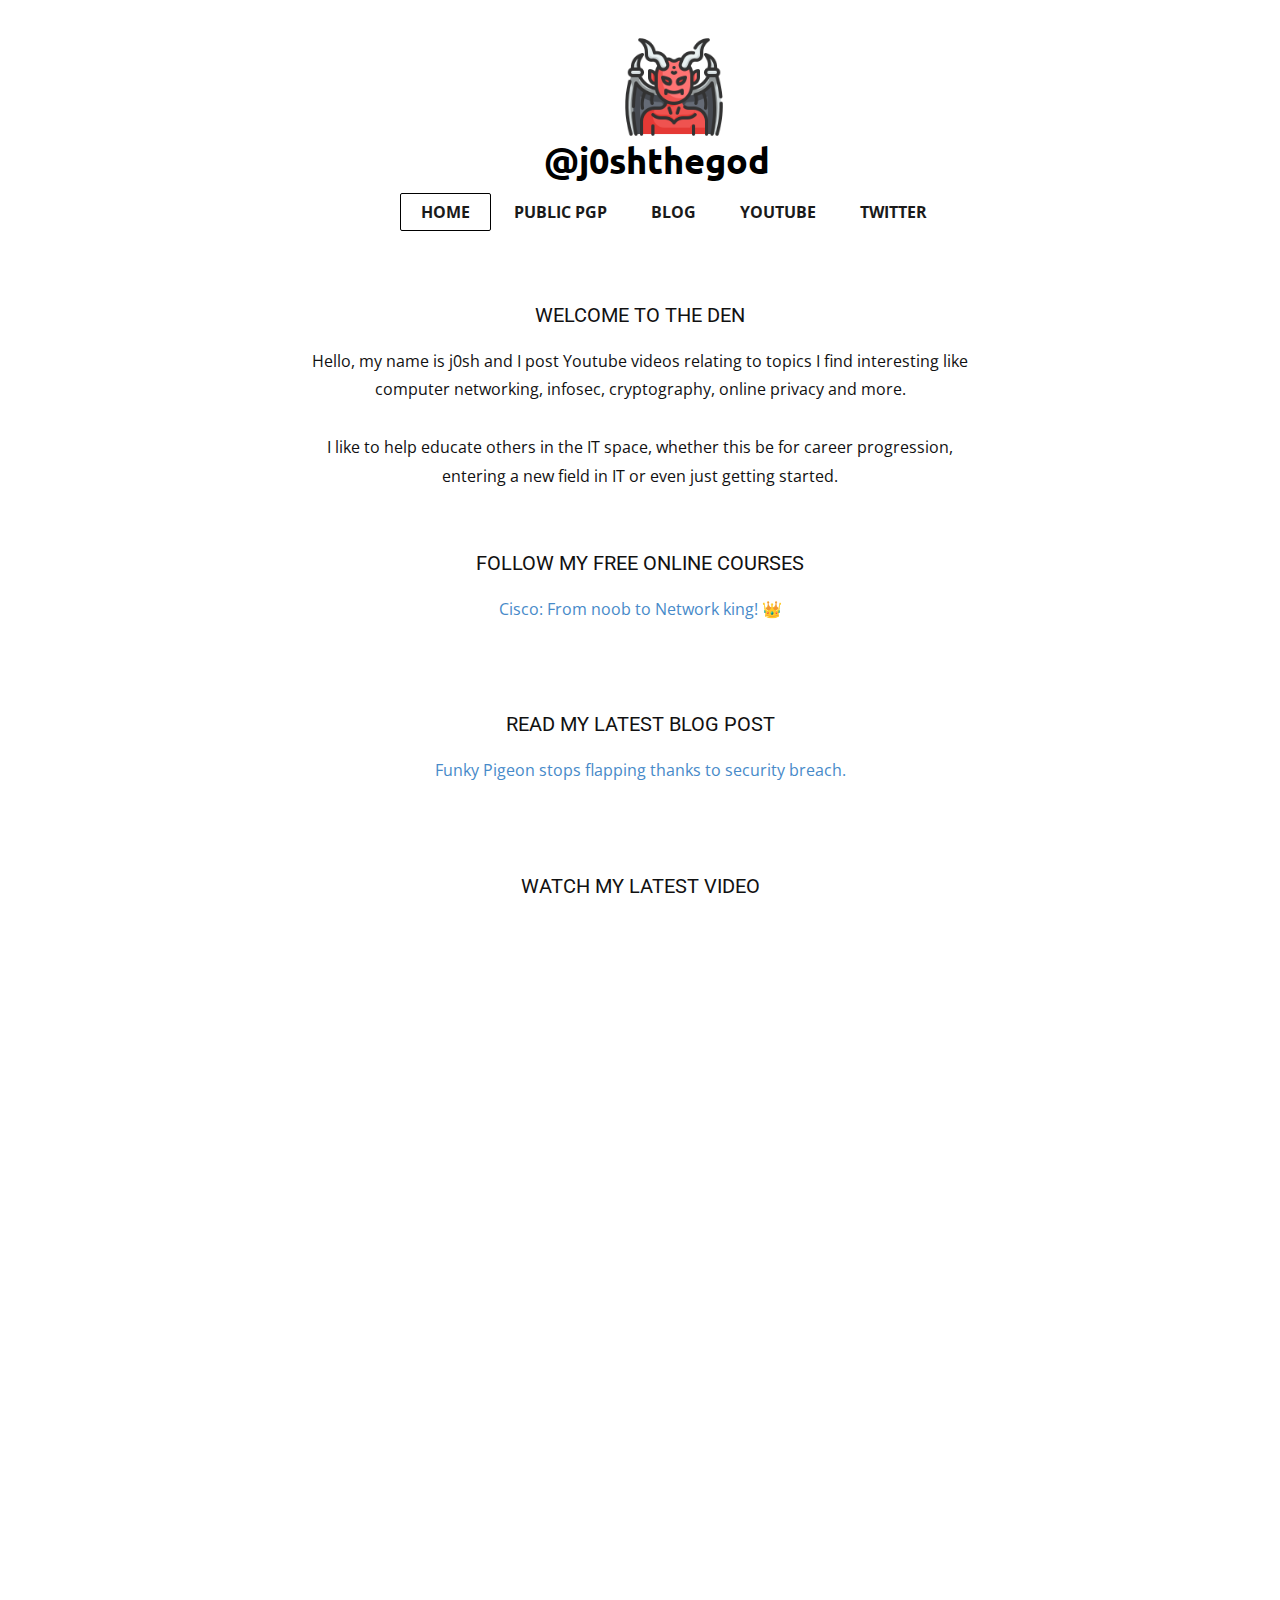
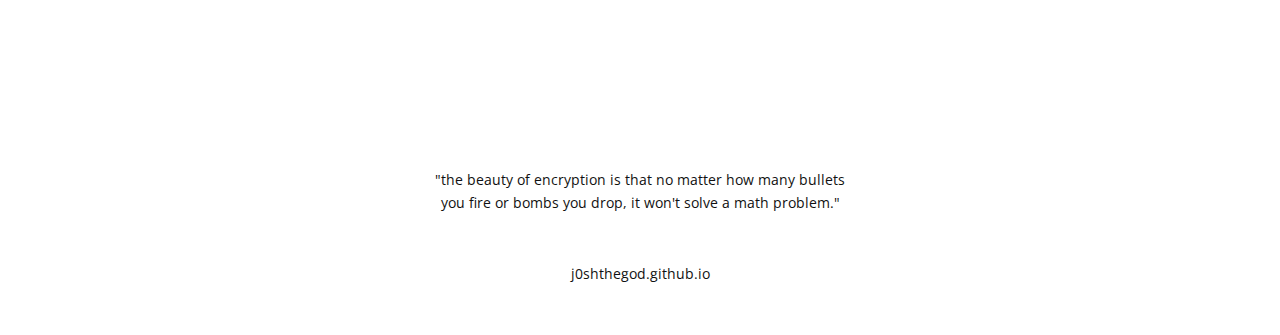
<file: index.html>
<!DOCTYPE html>
<html style="font-size: 16px;">
  <head>
    <link rel="icon"  href="/images/4133382.png"/>
    <meta name="viewport" content="width=device-width, initial-scale=1.0">
    <meta charset="utf-8">
    <meta name="keywords" content="j0shthegod">
    <meta name="description" content="">
    <meta name="page_type" content="np-template-header-footer-from-plugin">
    <title>@j0shthegod</title>
    <link rel="stylesheet" href="nicepage.css" media="screen">
<link rel="stylesheet" href="Home.css" media="screen">
    <script class="u-script" type="text/javascript" src="jquery.js" defer=""></script>
    <script class="u-script" type="text/javascript" src="nicepage.js" defer=""></script>
    <meta name="generator" content="Nicepage 4.8.2, nicepage.com">
    <link id="u-theme-google-font" rel="stylesheet" href="https://fonts.googleapis.com/css?family=Roboto:100,100i,300,300i,400,400i,500,500i,700,700i,900,900i|Open+Sans:300,300i,400,400i,500,500i,600,600i,700,700i,800,800i">
    <link id="u-page-google-font" rel="stylesheet" href="https://fonts.googleapis.com/css?family=Ubuntu:300,300i,400,400i,500,500i,700,700i">
    
    
    
    <script type="application/ld+json">{
		"@context": "http://schema.org",
		"@type": "Organization",
		"name": ""
}</script>
    <meta name="theme-color" content="#478ac9">
    <meta property="og:title" content="Home">
    <meta property="og:type" content="website">
  </head>
  <body data-home-page="Home.html" data-home-page-title="Home" class="u-body u-xl-mode"><header class="u-clearfix u-header u-header" id="sec-13c3"><div class="u-clearfix u-sheet u-sheet-1"><span class="u-file-icon u-icon u-icon-1"><img src="images/4133382.png" alt=""></span>
        <h2 class="u-align-center u-custom-font u-font-ubuntu u-text u-text-black u-text-default u-text-1">@j0shthegod</h2>
        <nav class="u-menu u-menu-dropdown u-offcanvas u-menu-1">
          <div class="menu-collapse" style="font-size: 1rem; letter-spacing: 0px; text-transform: uppercase; font-weight: 700;">
            <a class="u-button-style u-custom-active-border-color u-custom-active-color u-custom-border u-custom-border-color u-custom-border-radius u-custom-borders u-custom-hover-border-color u-custom-hover-color u-custom-left-right-menu-spacing u-custom-padding-bottom u-custom-text-active-color u-custom-text-color u-custom-text-hover-color u-custom-top-bottom-menu-spacing u-nav-link u-text-active-palette-1-base u-text-hover-palette-2-base" href="#">
              <svg class="u-svg-link" viewBox="0 0 24 24"><use xmlns:xlink="http://www.w3.org/1999/xlink" xlink:href="#menu-hamburger"></use></svg>
              <svg class="u-svg-content" version="1.1" id="menu-hamburger" viewBox="0 0 16 16" x="0px" y="0px" xmlns:xlink="http://www.w3.org/1999/xlink" xmlns="http://www.w3.org/2000/svg"><g><rect y="1" width="16" height="2"></rect><rect y="7" width="16" height="2"></rect><rect y="13" width="16" height="2"></rect>
</g></svg>
            </a>
          </div>
          <div class="u-custom-menu u-nav-container">
            <ul class="u-nav u-spacing-2 u-unstyled u-nav-1"><li class="u-nav-item"><a class="u-border-1 u-border-active-black u-border-hover-custom-color-3 u-button-style u-nav-link u-radius-2 u-text-active-grey-90 u-text-grey-90 u-text-hover-grey-90" href="Home.html" style="padding: 10px 20px;">Home</a>
</li><li class="u-nav-item"><a class="u-border-1 u-border-active-black u-border-hover-custom-color-3 u-button-style u-nav-link u-radius-2 u-text-active-grey-90 u-text-grey-90 u-text-hover-grey-90" href="pgp.txt" style="padding: 10px 20px;">Public PGP</a>
</li><li class="u-nav-item"><a class="u-border-1 u-border-active-black u-border-hover-custom-color-3 u-button-style u-nav-link u-radius-2 u-text-active-grey-90 u-text-grey-90 u-text-hover-grey-90" href="https://j0shthegod.wordpress.com/" style="padding: 10px 20px;">Blog</a>
</li><li class="u-nav-item"><a class="u-border-1 u-border-active-black u-border-hover-custom-color-3 u-button-style u-nav-link u-radius-2 u-text-active-grey-90 u-text-grey-90 u-text-hover-grey-90" style="padding: 10px 20px;">Youtube</a><div class="u-nav-popup"><ul class="u-h-spacing-20 u-nav u-unstyled u-v-spacing-10"><li class="u-nav-item">

</li>

</ul>
<li class="u-nav-item"><a class="u-border-1 u-border-active-black u-border-hover-custom-color-3 u-button-style u-nav-link u-radius-2 u-text-active-grey-90 u-text-grey-90 u-text-hover-grey-90" href="https://twitter.com/j0shthegod/" style="padding: 10px 20px;">Twitter</a><div class="u-nav-popup"><ul class="u-h-spacing-20 u-nav u-unstyled u-v-spacing-10"><li class="u-nav-item">

</li>
</div>

          </div>
          <div class="u-custom-menu u-nav-container-collapse">
            <div class="u-black u-container-style u-inner-container-layout u-opacity u-opacity-95 u-sidenav">
              <div class="u-inner-container-layout u-sidenav-overflow">
                <div class="u-menu-close"></div>
                <ul class="u-align-center u-nav u-popupmenu-items u-unstyled u-nav-3"><li class="u-nav-item"><a class="u-button-style u-nav-link" href="Home.html">Home</a>
</li><li class="u-nav-item"><a class="u-button-style u-nav-link" href="/pgp.txt">Public PGP</a>
</li><li class="u-nav-item"><a class="u-button-style u-nav-link" href="https://j0shthegod.wordpress.com/">Blog</a>
</li><li class="u-nav-item"><a class="u-button-style u-nav-link">Youtube</a><div class="u-nav-popup"><ul class="u-h-spacing-20 u-nav u-unstyled u-v-spacing-10"><li class="u-nav-item">

</li></ul>
</div>
</li><li class="u-nav-item"><a class="u-button-style u-nav-link">Contact</a>
</li></ul>
              </div>
            </div>
            <div class="u-black u-menu-overlay u-opacity u-opacity-70"></div>
          </div>
        </nav>
      </div></header>
    <section class="u-align-center u-clearfix u-section-1" id="sec-c65f">
      <div class="u-clearfix u-sheet u-sheet-1">
        <h5 class="u-text u-text-default u-text-1">WELCOME TO THE DEN</h5>
        <p class="u-text u-text-2">Hello, my name is j0sh and I post Youtube videos relating to topics I find interesting like computer networking, infosec, cryptography, online privacy and more.<br>
          <br>I like to help educate others in the IT space, whether this be for career progression, entering a new field in IT or even just getting started.<br>
         
        </p>
        <h5 class="u-text u-text-default u-text-1">FOLLOW MY FREE ONLINE COURSES</h5>
        <p class="u-text u-text-2"><a class="u-button-style u-nav-link" href="">Cisco: From noob to Network king! 👑</a><br>
          
        </p>
        <h5 class="u-text u-text-default u-text-1">READ MY LATEST BLOG POST</h5>
        <p class="u-text u-text-2"><a class="u-button-style u-nav-link" href="https://j0shthegod.wordpress.com/2022/04/19/funky-pigeon-stops-flapping-thanks-to-security-breach/">Funky Pigeon stops flapping thanks to security breach.</a><br>
        
        </p>
        <h5 class="u-text u-text-default u-text-1">WATCH MY LATEST VIDEO</h5>
        <iframe width="560" height="315" src="" title="YouTube video player" frameborder="0" allow="accelerometer; autoplay; clipboard-write; encrypted-media; gyroscope; picture-in-picture" allowfullscreen></iframe>
      </div>
    </section>
    <section class="u-clearfix u-section-2" id="sec-e33c">
      <div class="u-clearfix u-sheet u-sheet-1"></div>
    </section>
    
    
    <footer class="u-align-center u-clearfix u-footer u-white-80 u-footer" id="sec-19c2"><div class="u-clearfix u-sheet u-sheet-1">
      <p class="u-small-text u-text u-text-variant u-text-1">"the beauty of encryption is that no matter how many bullets you fire or bombs you drop, it won't solve a math problem."</p>
        <p class="u-small-text u-text u-text-variant u-text-1">j0shthegod.github.io</p>
      
      </div></footer>

  </body>
</html>
</file>
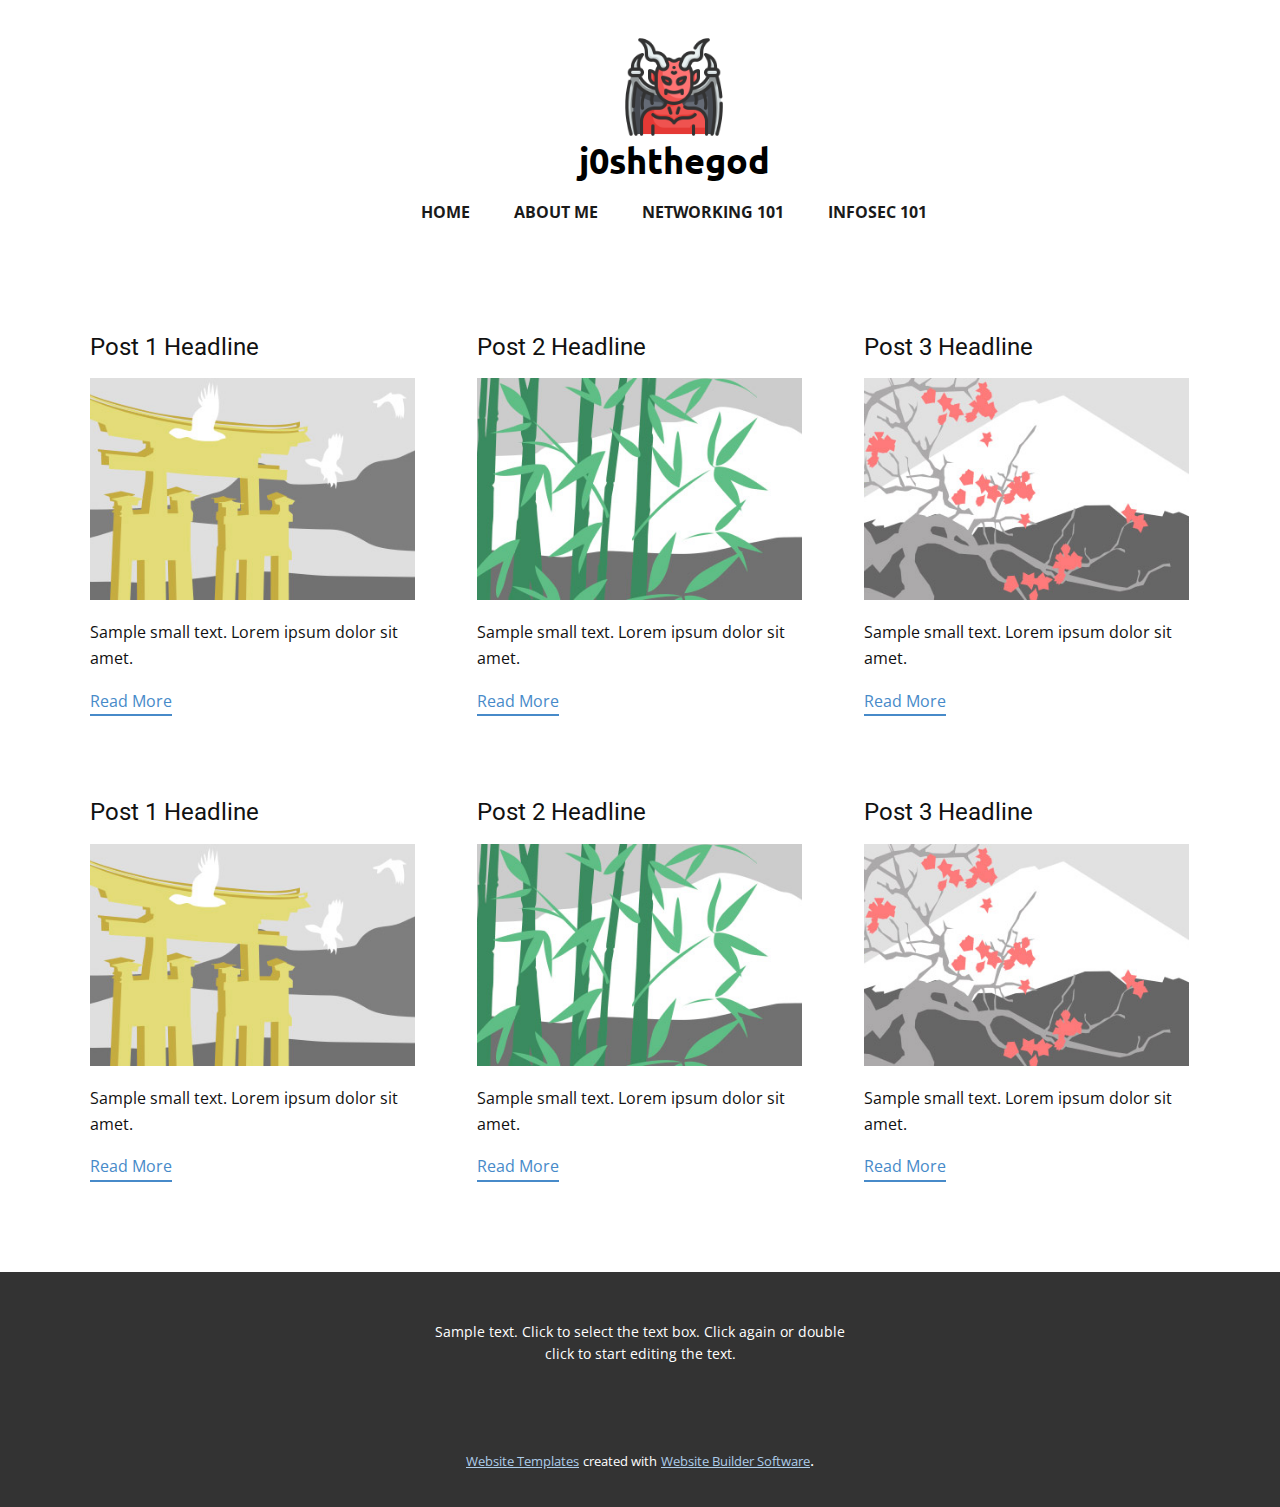
<file: blog/blog.html>
<html style="font-size: 16px;"><head>
    <meta name="viewport" content="width=device-width, initial-scale=1.0">
    <meta charset="utf-8">
    <meta name="keywords" content="j0shthegod">
    <meta name="description" content="">
    <meta name="page_type" content="np-template-header-footer-from-plugin">
    <title>Blog Template</title>
    <link rel="stylesheet" href="../nicepage.css" media="screen">
<link rel="stylesheet" href="../Blog-Template.css" media="screen">
    <script class="u-script" type="text/javascript" src="../jquery.js" defer=""></script>
    <script class="u-script" type="text/javascript" src="../nicepage.js" defer=""></script>
    <meta name="generator" content="Nicepage 4.8.2, nicepage.com">
    <link id="u-theme-google-font" rel="stylesheet" href="https://fonts.googleapis.com/css?family=Roboto:100,100i,300,300i,400,400i,500,500i,700,700i,900,900i|Open+Sans:300,300i,400,400i,500,500i,600,600i,700,700i,800,800i">
    <link id="u-page-google-font" rel="stylesheet" href="https://fonts.googleapis.com/css?family=Ubuntu:300,300i,400,400i,500,500i,700,700i">
    
    
    <script type="application/ld+json">{
		"@context": "http://schema.org",
		"@type": "Organization",
		"name": ""
}</script>
    <meta name="theme-color" content="#478ac9">
  </head>
  <body class="u-body u-xl-mode"><header class="u-clearfix u-header u-header" id="sec-13c3"><div class="u-clearfix u-sheet u-sheet-1"><span class="u-file-icon u-icon u-icon-1"><img src="../images/4133382.png" alt=""></span>
        <h2 class="u-align-center u-custom-font u-font-ubuntu u-text u-text-black u-text-default u-text-1">j0shthegod</h2>
        <nav class="u-menu u-menu-dropdown u-offcanvas u-menu-1">
          <div class="menu-collapse" style="font-size: 1rem; letter-spacing: 0px; text-transform: uppercase; font-weight: 700;">
            <a class="u-button-style u-custom-active-border-color u-custom-active-color u-custom-border u-custom-border-color u-custom-border-radius u-custom-borders u-custom-hover-border-color u-custom-hover-color u-custom-left-right-menu-spacing u-custom-padding-bottom u-custom-text-active-color u-custom-text-color u-custom-text-hover-color u-custom-top-bottom-menu-spacing u-nav-link u-text-active-palette-1-base u-text-hover-palette-2-base" href="#">
              <svg class="u-svg-link" viewBox="0 0 24 24"><use xmlns:xlink="http://www.w3.org/1999/xlink" xlink:href="#menu-hamburger"></use></svg>
              <svg class="u-svg-content" version="1.1" id="menu-hamburger" viewBox="0 0 16 16" x="0px" y="0px" xmlns:xlink="http://www.w3.org/1999/xlink" xmlns="http://www.w3.org/2000/svg"><g><rect y="1" width="16" height="2"></rect><rect y="7" width="16" height="2"></rect><rect y="13" width="16" height="2"></rect>
</g></svg>
            </a>
          </div>
          <div class="u-custom-menu u-nav-container">
            <ul class="u-nav u-spacing-2 u-unstyled u-nav-1"><li class="u-nav-item"><a class="u-border-1 u-border-active-black u-border-hover-custom-color-3 u-button-style u-nav-link u-radius-2 u-text-active-grey-90 u-text-grey-90 u-text-hover-grey-90" href="../Home.html" style="padding: 10px 20px;">Home</a>
</li><li class="u-nav-item"><a class="u-border-1 u-border-active-black u-border-hover-custom-color-3 u-button-style u-nav-link u-radius-2 u-text-active-grey-90 u-text-grey-90 u-text-hover-grey-90" href="../About-me.html" style="padding: 10px 20px;">About me</a>
</li><li class="u-nav-item"><a class="u-border-1 u-border-active-black u-border-hover-custom-color-3 u-button-style u-nav-link u-radius-2 u-text-active-grey-90 u-text-grey-90 u-text-hover-grey-90" style="padding: 10px 20px;">Networking 101</a><div class="u-nav-popup"><ul class="u-h-spacing-20 u-nav u-unstyled u-v-spacing-10"><li class="u-nav-item"><a class="u-button-style u-nav-link u-white">Customer Callout</a>
</li><li class="u-nav-item"><a class="u-button-style u-nav-link u-white">FTTC</a>
</li><li class="u-nav-item"><a class="u-button-style u-nav-link u-white">FTTB</a>
</li><li class="u-nav-item"><a class="u-button-style u-nav-link u-white">Repair-as-a-service</a>
</li></ul>
</div>
</li><li class="u-nav-item"><a class="u-border-1 u-border-active-black u-border-hover-custom-color-3 u-button-style u-nav-link u-radius-2 u-text-active-grey-90 u-text-grey-90 u-text-hover-grey-90" style="padding: 10px 20px;">InfoSec 101</a>
</li></ul>
          </div>
          <div class="u-custom-menu u-nav-container-collapse">
            <div class="u-black u-container-style u-inner-container-layout u-opacity u-opacity-95 u-sidenav">
              <div class="u-inner-container-layout u-sidenav-overflow">
                <div class="u-menu-close"></div>
                <ul class="u-align-center u-nav u-popupmenu-items u-unstyled u-nav-3"><li class="u-nav-item"><a class="u-button-style u-nav-link" href="../Home.html">Home</a>
</li><li class="u-nav-item"><a class="u-button-style u-nav-link" href="../About-me.html">About me</a>
</li><li class="u-nav-item"><a class="u-button-style u-nav-link">Networking 101</a><div class="u-nav-popup"><ul class="u-h-spacing-20 u-nav u-unstyled u-v-spacing-10"><li class="u-nav-item"><a class="u-button-style u-nav-link">Customer Callout</a>
</li><li class="u-nav-item"><a class="u-button-style u-nav-link">FTTC</a>
</li><li class="u-nav-item"><a class="u-button-style u-nav-link">FTTB</a>
</li><li class="u-nav-item"><a class="u-button-style u-nav-link">Repair-as-a-service</a>
</li></ul>
</div>
</li><li class="u-nav-item"><a class="u-button-style u-nav-link">InfoSec 101</a>
</li></ul>
              </div>
            </div>
            <div class="u-black u-menu-overlay u-opacity u-opacity-70"></div>
          </div>
        </nav>
      </div></header>
    <section class="u-clearfix u-section-1" id="sec-6548">
      <div class="u-clearfix u-sheet u-valign-middle u-sheet-1"><!--blog--><!--blog_options_json--><!--{"type":"Recent","source":"","tags":"","count":""}--><!--/blog_options_json-->
        <div class="u-blog u-expanded-width u-repeater u-repeater-1"><!--blog_post-->
          <div class="u-blog-post u-container-style u-repeater-item u-white u-repeater-item-1">
            <div class="u-container-layout u-similar-container u-valign-top u-container-layout-1"><!--blog_post_header-->
              <h4 class="u-blog-control u-text u-text-1">
                <a class="u-post-header-link" href="../blog/post-5.html"><!--blog_post_header_content-->Post 1 Headline<!--/blog_post_header_content--></a>
              </h4><!--/blog_post_header--><!--blog_post_image-->
              <a class="u-post-header-link" href="../blog/post-5.html"><img alt="" class="u-blog-control u-expanded-width u-image u-image-default u-image-1" src="[data-uri]"></a><!--/blog_post_image--><!--blog_post_content-->
              <div class="u-blog-control u-post-content u-text u-text-2 fr-view">Sample small text. Lorem ipsum dolor sit amet.</div><!--/blog_post_content--><!--blog_post_readmore-->
              <a href="../blog/post-5.html" class="u-blog-control u-border-2 u-border-palette-1-base u-btn u-btn-rectangle u-button-style u-none u-btn-1"><!--blog_post_readmore_content--><!--options_json--><!--{"content":"","defaultValue":"Read More"}--><!--/options_json-->Read More<!--/blog_post_readmore_content--></a><!--/blog_post_readmore-->
            </div>
          </div><div class="u-blog-post u-container-style u-repeater-item u-video-cover u-white">
            <div class="u-container-layout u-similar-container u-valign-top u-container-layout-2"><!--blog_post_header-->
              <h4 class="u-blog-control u-text u-text-3">
                <a class="u-post-header-link" href="../blog/post-4.html"><!--blog_post_header_content-->Post 2 Headline<!--/blog_post_header_content--></a>
              </h4><!--/blog_post_header--><!--blog_post_image-->
              <a class="u-post-header-link" href="../blog/post-4.html"><img alt="" class="u-blog-control u-expanded-width u-image u-image-default u-image-2" src="[data-uri]"></a><!--/blog_post_image--><!--blog_post_content-->
              <div class="u-blog-control u-post-content u-text u-text-4 fr-view">Sample small text. Lorem ipsum dolor sit amet.</div><!--/blog_post_content--><!--blog_post_readmore-->
              <a href="../blog/post-4.html" class="u-blog-control u-border-2 u-border-palette-1-base u-btn u-btn-rectangle u-button-style u-none u-btn-2"><!--blog_post_readmore_content--><!--options_json--><!--{"content":"","defaultValue":"Read More"}--><!--/options_json-->Read More<!--/blog_post_readmore_content--></a><!--/blog_post_readmore-->
            </div>
          </div><div class="u-blog-post u-container-style u-repeater-item u-video-cover u-white">
            <div class="u-container-layout u-similar-container u-valign-top u-container-layout-3"><!--blog_post_header-->
              <h4 class="u-blog-control u-text u-text-5">
                <a class="u-post-header-link" href="../blog/post-3.html"><!--blog_post_header_content-->Post 3 Headline<!--/blog_post_header_content--></a>
              </h4><!--/blog_post_header--><!--blog_post_image-->
              <a class="u-post-header-link" href="../blog/post-3.html"><img alt="" class="u-blog-control u-expanded-width u-image u-image-default u-image-3" src="[data-uri]"></a><!--/blog_post_image--><!--blog_post_content-->
              <div class="u-blog-control u-post-content u-text u-text-6 fr-view">Sample small text. Lorem ipsum dolor sit amet.</div><!--/blog_post_content--><!--blog_post_readmore-->
              <a href="../blog/post-3.html" class="u-blog-control u-border-2 u-border-palette-1-base u-btn u-btn-rectangle u-button-style u-none u-btn-3"><!--blog_post_readmore_content--><!--options_json--><!--{"content":"","defaultValue":"Read More"}--><!--/options_json-->Read More<!--/blog_post_readmore_content--></a><!--/blog_post_readmore-->
            </div>
          </div><div class="u-blog-post u-container-style u-repeater-item u-white u-repeater-item-1">
            <div class="u-container-layout u-similar-container u-valign-top u-container-layout-1"><!--blog_post_header-->
              <h4 class="u-blog-control u-text u-text-1">
                <a class="u-post-header-link" href="../blog/post-2.html"><!--blog_post_header_content-->Post 1 Headline<!--/blog_post_header_content--></a>
              </h4><!--/blog_post_header--><!--blog_post_image-->
              <a class="u-post-header-link" href="../blog/post-2.html"><img alt="" class="u-blog-control u-expanded-width u-image u-image-default u-image-1" src="[data-uri]"></a><!--/blog_post_image--><!--blog_post_content-->
              <div class="u-blog-control u-post-content u-text u-text-2 fr-view">Sample small text. Lorem ipsum dolor sit amet.</div><!--/blog_post_content--><!--blog_post_readmore-->
              <a href="../blog/post-2.html" class="u-blog-control u-border-2 u-border-palette-1-base u-btn u-btn-rectangle u-button-style u-none u-btn-1"><!--blog_post_readmore_content--><!--options_json--><!--{"content":"","defaultValue":"Read More"}--><!--/options_json-->Read More<!--/blog_post_readmore_content--></a><!--/blog_post_readmore-->
            </div>
          </div><div class="u-blog-post u-container-style u-repeater-item u-video-cover u-white">
            <div class="u-container-layout u-similar-container u-valign-top u-container-layout-2"><!--blog_post_header-->
              <h4 class="u-blog-control u-text u-text-3">
                <a class="u-post-header-link" href="../blog/post-1.html"><!--blog_post_header_content-->Post 2 Headline<!--/blog_post_header_content--></a>
              </h4><!--/blog_post_header--><!--blog_post_image-->
              <a class="u-post-header-link" href="../blog/post-1.html"><img alt="" class="u-blog-control u-expanded-width u-image u-image-default u-image-2" src="[data-uri]"></a><!--/blog_post_image--><!--blog_post_content-->
              <div class="u-blog-control u-post-content u-text u-text-4 fr-view">Sample small text. Lorem ipsum dolor sit amet.</div><!--/blog_post_content--><!--blog_post_readmore-->
              <a href="../blog/post-1.html" class="u-blog-control u-border-2 u-border-palette-1-base u-btn u-btn-rectangle u-button-style u-none u-btn-2"><!--blog_post_readmore_content--><!--options_json--><!--{"content":"","defaultValue":"Read More"}--><!--/options_json-->Read More<!--/blog_post_readmore_content--></a><!--/blog_post_readmore-->
            </div>
          </div><div class="u-blog-post u-container-style u-repeater-item u-video-cover u-white">
            <div class="u-container-layout u-similar-container u-valign-top u-container-layout-3"><!--blog_post_header-->
              <h4 class="u-blog-control u-text u-text-5">
                <a class="u-post-header-link" href="../blog/post.html"><!--blog_post_header_content-->Post 3 Headline<!--/blog_post_header_content--></a>
              </h4><!--/blog_post_header--><!--blog_post_image-->
              <a class="u-post-header-link" href="../blog/post.html"><img alt="" class="u-blog-control u-expanded-width u-image u-image-default u-image-3" src="[data-uri]"></a><!--/blog_post_image--><!--blog_post_content-->
              <div class="u-blog-control u-post-content u-text u-text-6 fr-view">Sample small text. Lorem ipsum dolor sit amet.</div><!--/blog_post_content--><!--blog_post_readmore-->
              <a href="../blog/post.html" class="u-blog-control u-border-2 u-border-palette-1-base u-btn u-btn-rectangle u-button-style u-none u-btn-3"><!--blog_post_readmore_content--><!--options_json--><!--{"content":"","defaultValue":"Read More"}--><!--/options_json-->Read More<!--/blog_post_readmore_content--></a><!--/blog_post_readmore-->
            </div>
          </div><!--/blog_post--><!--blog_post-->
          <!--/blog_post--><!--blog_post-->
          <!--/blog_post-->
        </div><!--/blog-->
      </div>
    </section>
    
    
    <footer class="u-align-center u-clearfix u-footer u-grey-80 u-footer" id="sec-19c2"><div class="u-clearfix u-sheet u-sheet-1">
        <p class="u-small-text u-text u-text-variant u-text-1">Sample text. Click to select the text box. Click again or double click to start editing the text.</p>
      </div></footer>
    <section class="u-backlink u-clearfix u-grey-80">
      <a class="u-link" href="https://nicepage.com/website-templates" target="_blank">
        <span>Website Templates</span>
      </a>
      <p class="u-text">
        <span>created with</span>
      </p>
      <a class="u-link" href="" target="_blank">
        <span>Website Builder Software</span>
      </a>. 
    </section>
  
</body></html>
</file>
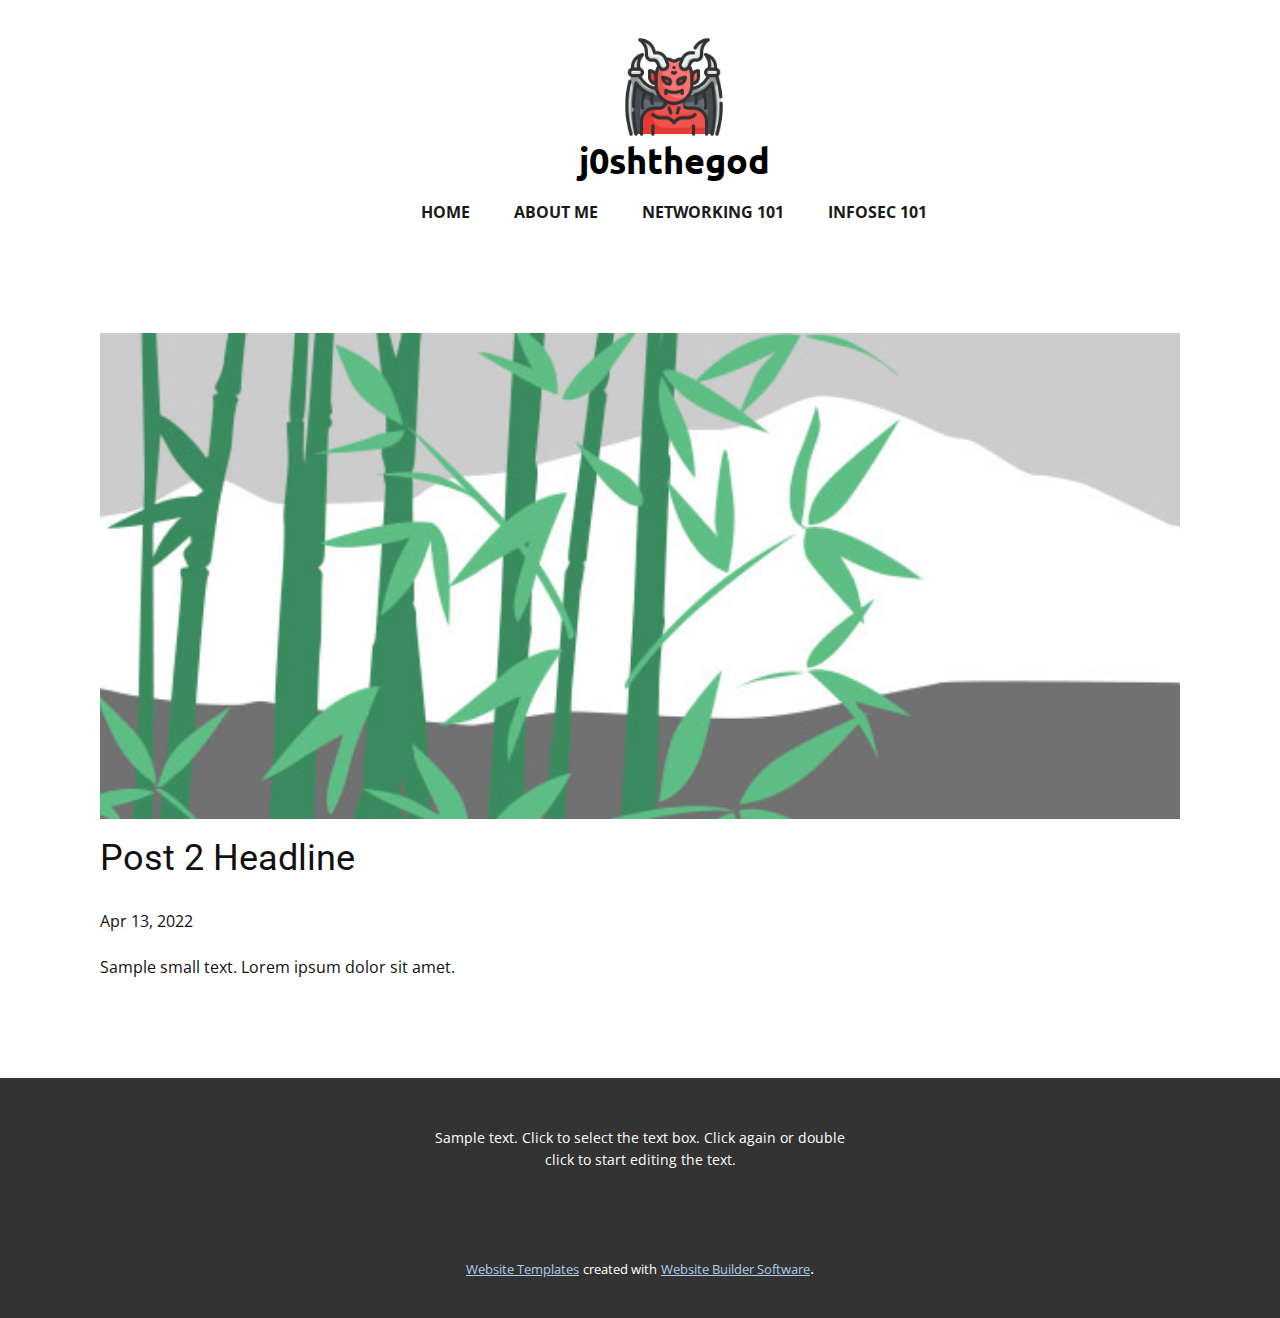
<file: blog/post-1.html>
<!doctype html>
<html style="font-size: 16px;"><head>
    <meta name="viewport" content="width=device-width, initial-scale=1.0">
    <meta charset="utf-8">
    <meta name="keywords" content="Post 1 Headline">
    <meta name="description" content="">
    <meta name="page_type" content="np-template-header-footer-from-plugin">
    <title>Post 2 Headline</title>
    <link rel="stylesheet" href="../nicepage.css" media="screen">
<link rel="stylesheet" href="../Post-Template.css" media="screen">
    <script class="u-script" type="text/javascript" src="../jquery.js" defer=""></script>
    <script class="u-script" type="text/javascript" src="../nicepage.js" defer=""></script>
    <meta name="generator" content="Nicepage 4.8.2, nicepage.com">
    <link id="u-theme-google-font" rel="stylesheet" href="https://fonts.googleapis.com/css?family=Roboto:100,100i,300,300i,400,400i,500,500i,700,700i,900,900i|Open+Sans:300,300i,400,400i,500,500i,600,600i,700,700i,800,800i">
    <link id="u-page-google-font" rel="stylesheet" href="https://fonts.googleapis.com/css?family=Ubuntu:300,300i,400,400i,500,500i,700,700i">
    
    
    <script type="application/ld+json">{
		"@context": "http://schema.org",
		"@type": "Organization",
		"name": ""
}</script>
    <meta name="theme-color" content="#478ac9">
  </head>
  <body class="u-body u-xl-mode"><header class="u-clearfix u-header u-header" id="sec-13c3"><div class="u-clearfix u-sheet u-sheet-1"><span class="u-file-icon u-icon u-icon-1"><img src="../images/4133382.png" alt=""></span>
        <h2 class="u-align-center u-custom-font u-font-ubuntu u-text u-text-black u-text-default u-text-1">j0shthegod</h2>
        <nav class="u-menu u-menu-dropdown u-offcanvas u-menu-1">
          <div class="menu-collapse" style="font-size: 1rem; letter-spacing: 0px; text-transform: uppercase; font-weight: 700;">
            <a class="u-button-style u-custom-active-border-color u-custom-active-color u-custom-border u-custom-border-color u-custom-border-radius u-custom-borders u-custom-hover-border-color u-custom-hover-color u-custom-left-right-menu-spacing u-custom-padding-bottom u-custom-text-active-color u-custom-text-color u-custom-text-hover-color u-custom-top-bottom-menu-spacing u-nav-link u-text-active-palette-1-base u-text-hover-palette-2-base" href="#">
              <svg class="u-svg-link" viewBox="0 0 24 24"><use xmlns:xlink="http://www.w3.org/1999/xlink" xlink:href="#menu-hamburger"></use></svg>
              <svg class="u-svg-content" version="1.1" id="menu-hamburger" viewBox="0 0 16 16" x="0px" y="0px" xmlns:xlink="http://www.w3.org/1999/xlink" xmlns="http://www.w3.org/2000/svg"><g><rect y="1" width="16" height="2"></rect><rect y="7" width="16" height="2"></rect><rect y="13" width="16" height="2"></rect>
</g></svg>
            </a>
          </div>
          <div class="u-custom-menu u-nav-container">
            <ul class="u-nav u-spacing-2 u-unstyled u-nav-1"><li class="u-nav-item"><a class="u-border-1 u-border-active-black u-border-hover-custom-color-3 u-button-style u-nav-link u-radius-2 u-text-active-grey-90 u-text-grey-90 u-text-hover-grey-90" href="../Home.html" style="padding: 10px 20px;">Home</a>
</li><li class="u-nav-item"><a class="u-border-1 u-border-active-black u-border-hover-custom-color-3 u-button-style u-nav-link u-radius-2 u-text-active-grey-90 u-text-grey-90 u-text-hover-grey-90" href="../About-me.html" style="padding: 10px 20px;">About me</a>
</li><li class="u-nav-item"><a class="u-border-1 u-border-active-black u-border-hover-custom-color-3 u-button-style u-nav-link u-radius-2 u-text-active-grey-90 u-text-grey-90 u-text-hover-grey-90" style="padding: 10px 20px;">Networking 101</a><div class="u-nav-popup"><ul class="u-h-spacing-20 u-nav u-unstyled u-v-spacing-10"><li class="u-nav-item"><a class="u-button-style u-nav-link u-white">Customer Callout</a>
</li><li class="u-nav-item"><a class="u-button-style u-nav-link u-white">FTTC</a>
</li><li class="u-nav-item"><a class="u-button-style u-nav-link u-white">FTTB</a>
</li><li class="u-nav-item"><a class="u-button-style u-nav-link u-white">Repair-as-a-service</a>
</li></ul>
</div>
</li><li class="u-nav-item"><a class="u-border-1 u-border-active-black u-border-hover-custom-color-3 u-button-style u-nav-link u-radius-2 u-text-active-grey-90 u-text-grey-90 u-text-hover-grey-90" style="padding: 10px 20px;">InfoSec 101</a>
</li></ul>
          </div>
          <div class="u-custom-menu u-nav-container-collapse">
            <div class="u-black u-container-style u-inner-container-layout u-opacity u-opacity-95 u-sidenav">
              <div class="u-inner-container-layout u-sidenav-overflow">
                <div class="u-menu-close"></div>
                <ul class="u-align-center u-nav u-popupmenu-items u-unstyled u-nav-3"><li class="u-nav-item"><a class="u-button-style u-nav-link" href="../Home.html">Home</a>
</li><li class="u-nav-item"><a class="u-button-style u-nav-link" href="../About-me.html">About me</a>
</li><li class="u-nav-item"><a class="u-button-style u-nav-link">Networking 101</a><div class="u-nav-popup"><ul class="u-h-spacing-20 u-nav u-unstyled u-v-spacing-10"><li class="u-nav-item"><a class="u-button-style u-nav-link">Customer Callout</a>
</li><li class="u-nav-item"><a class="u-button-style u-nav-link">FTTC</a>
</li><li class="u-nav-item"><a class="u-button-style u-nav-link">FTTB</a>
</li><li class="u-nav-item"><a class="u-button-style u-nav-link">Repair-as-a-service</a>
</li></ul>
</div>
</li><li class="u-nav-item"><a class="u-button-style u-nav-link">InfoSec 101</a>
</li></ul>
              </div>
            </div>
            <div class="u-black u-menu-overlay u-opacity u-opacity-70"></div>
          </div>
        </nav>
      </div></header>
    <section class="u-align-center u-clearfix u-section-1" id="sec-3896">
      <div class="u-clearfix u-sheet u-valign-middle-md u-valign-middle-sm u-valign-middle-xs u-sheet-1"><!--post_details--><!--post_details_options_json--><!--{"source":""}--><!--/post_details_options_json--><!--blog_post-->
        <div class="u-container-style u-expanded-width u-post-details u-post-details-1">
          <div class="u-container-layout u-valign-middle u-container-layout-1"><!--blog_post_image-->
            <img alt="" class="u-blog-control u-expanded-width u-image u-image-default u-image-1" src="[data-uri]"><!--/blog_post_image--><!--blog_post_header-->
            <h2 class="u-blog-control u-text u-text-1">Post 2 Headline</h2><!--/blog_post_header--><!--blog_post_metadata-->
            <div class="u-blog-control u-metadata u-metadata-1"><!--blog_post_metadata_date-->
              <span class="u-meta-date u-meta-icon">Apr 13, 2022</span><!--/blog_post_metadata_date--><!--blog_post_metadata_category-->
              <!--/blog_post_metadata_category--><!--blog_post_metadata_comments-->
              <!--/blog_post_metadata_comments-->
            </div><!--/blog_post_metadata--><!--blog_post_content-->
            <div class="u-align-justify u-blog-control u-post-content u-text u-text-2 fr-view">
  Sample small text. Lorem ipsum dolor sit amet.
  </div><!--/blog_post_content-->
          </div>
        </div><!--/blog_post--><!--/post_details-->
      </div>
    </section>
    
    
    <footer class="u-align-center u-clearfix u-footer u-grey-80 u-footer" id="sec-19c2"><div class="u-clearfix u-sheet u-sheet-1">
        <p class="u-small-text u-text u-text-variant u-text-1">Sample text. Click to select the text box. Click again or double click to start editing the text.</p>
      </div></footer>
    <section class="u-backlink u-clearfix u-grey-80">
      <a class="u-link" href="https://nicepage.com/website-templates" target="_blank">
        <span>Website Templates</span>
      </a>
      <p class="u-text">
        <span>created with</span>
      </p>
      <a class="u-link" href="" target="_blank">
        <span>Website Builder Software</span>
      </a>. 
    </section>
  
</body></html>
</file>
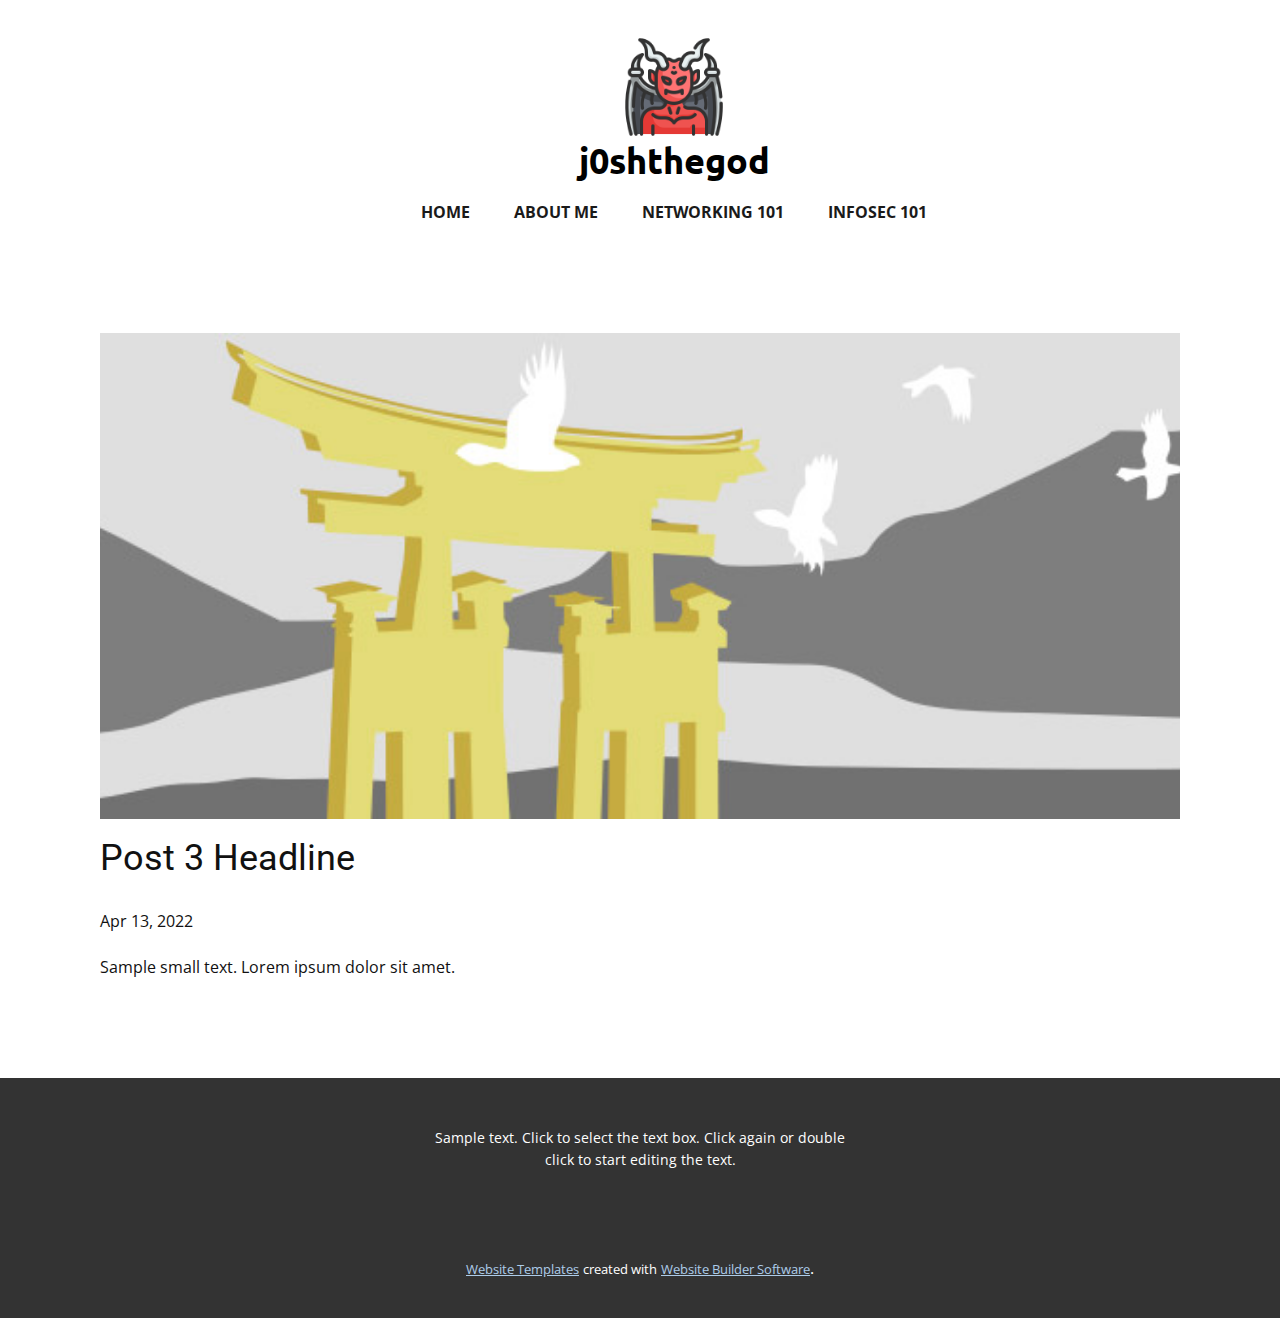
<file: blog/post-2.html>
<!doctype html>
<html style="font-size: 16px;"><head>
    <meta name="viewport" content="width=device-width, initial-scale=1.0">
    <meta charset="utf-8">
    <meta name="keywords" content="Post 1 Headline">
    <meta name="description" content="">
    <meta name="page_type" content="np-template-header-footer-from-plugin">
    <title>Post 3 Headline</title>
    <link rel="stylesheet" href="../nicepage.css" media="screen">
<link rel="stylesheet" href="../Post-Template.css" media="screen">
    <script class="u-script" type="text/javascript" src="../jquery.js" defer=""></script>
    <script class="u-script" type="text/javascript" src="../nicepage.js" defer=""></script>
    <meta name="generator" content="Nicepage 4.8.2, nicepage.com">
    <link id="u-theme-google-font" rel="stylesheet" href="https://fonts.googleapis.com/css?family=Roboto:100,100i,300,300i,400,400i,500,500i,700,700i,900,900i|Open+Sans:300,300i,400,400i,500,500i,600,600i,700,700i,800,800i">
    <link id="u-page-google-font" rel="stylesheet" href="https://fonts.googleapis.com/css?family=Ubuntu:300,300i,400,400i,500,500i,700,700i">
    
    
    <script type="application/ld+json">{
		"@context": "http://schema.org",
		"@type": "Organization",
		"name": ""
}</script>
    <meta name="theme-color" content="#478ac9">
  </head>
  <body class="u-body u-xl-mode"><header class="u-clearfix u-header u-header" id="sec-13c3"><div class="u-clearfix u-sheet u-sheet-1"><span class="u-file-icon u-icon u-icon-1"><img src="../images/4133382.png" alt=""></span>
        <h2 class="u-align-center u-custom-font u-font-ubuntu u-text u-text-black u-text-default u-text-1">j0shthegod</h2>
        <nav class="u-menu u-menu-dropdown u-offcanvas u-menu-1">
          <div class="menu-collapse" style="font-size: 1rem; letter-spacing: 0px; text-transform: uppercase; font-weight: 700;">
            <a class="u-button-style u-custom-active-border-color u-custom-active-color u-custom-border u-custom-border-color u-custom-border-radius u-custom-borders u-custom-hover-border-color u-custom-hover-color u-custom-left-right-menu-spacing u-custom-padding-bottom u-custom-text-active-color u-custom-text-color u-custom-text-hover-color u-custom-top-bottom-menu-spacing u-nav-link u-text-active-palette-1-base u-text-hover-palette-2-base" href="#">
              <svg class="u-svg-link" viewBox="0 0 24 24"><use xmlns:xlink="http://www.w3.org/1999/xlink" xlink:href="#menu-hamburger"></use></svg>
              <svg class="u-svg-content" version="1.1" id="menu-hamburger" viewBox="0 0 16 16" x="0px" y="0px" xmlns:xlink="http://www.w3.org/1999/xlink" xmlns="http://www.w3.org/2000/svg"><g><rect y="1" width="16" height="2"></rect><rect y="7" width="16" height="2"></rect><rect y="13" width="16" height="2"></rect>
</g></svg>
            </a>
          </div>
          <div class="u-custom-menu u-nav-container">
            <ul class="u-nav u-spacing-2 u-unstyled u-nav-1"><li class="u-nav-item"><a class="u-border-1 u-border-active-black u-border-hover-custom-color-3 u-button-style u-nav-link u-radius-2 u-text-active-grey-90 u-text-grey-90 u-text-hover-grey-90" href="../Home.html" style="padding: 10px 20px;">Home</a>
</li><li class="u-nav-item"><a class="u-border-1 u-border-active-black u-border-hover-custom-color-3 u-button-style u-nav-link u-radius-2 u-text-active-grey-90 u-text-grey-90 u-text-hover-grey-90" href="../About-me.html" style="padding: 10px 20px;">About me</a>
</li><li class="u-nav-item"><a class="u-border-1 u-border-active-black u-border-hover-custom-color-3 u-button-style u-nav-link u-radius-2 u-text-active-grey-90 u-text-grey-90 u-text-hover-grey-90" style="padding: 10px 20px;">Networking 101</a><div class="u-nav-popup"><ul class="u-h-spacing-20 u-nav u-unstyled u-v-spacing-10"><li class="u-nav-item"><a class="u-button-style u-nav-link u-white">Customer Callout</a>
</li><li class="u-nav-item"><a class="u-button-style u-nav-link u-white">FTTC</a>
</li><li class="u-nav-item"><a class="u-button-style u-nav-link u-white">FTTB</a>
</li><li class="u-nav-item"><a class="u-button-style u-nav-link u-white">Repair-as-a-service</a>
</li></ul>
</div>
</li><li class="u-nav-item"><a class="u-border-1 u-border-active-black u-border-hover-custom-color-3 u-button-style u-nav-link u-radius-2 u-text-active-grey-90 u-text-grey-90 u-text-hover-grey-90" style="padding: 10px 20px;">InfoSec 101</a>
</li></ul>
          </div>
          <div class="u-custom-menu u-nav-container-collapse">
            <div class="u-black u-container-style u-inner-container-layout u-opacity u-opacity-95 u-sidenav">
              <div class="u-inner-container-layout u-sidenav-overflow">
                <div class="u-menu-close"></div>
                <ul class="u-align-center u-nav u-popupmenu-items u-unstyled u-nav-3"><li class="u-nav-item"><a class="u-button-style u-nav-link" href="../Home.html">Home</a>
</li><li class="u-nav-item"><a class="u-button-style u-nav-link" href="../About-me.html">About me</a>
</li><li class="u-nav-item"><a class="u-button-style u-nav-link">Networking 101</a><div class="u-nav-popup"><ul class="u-h-spacing-20 u-nav u-unstyled u-v-spacing-10"><li class="u-nav-item"><a class="u-button-style u-nav-link">Customer Callout</a>
</li><li class="u-nav-item"><a class="u-button-style u-nav-link">FTTC</a>
</li><li class="u-nav-item"><a class="u-button-style u-nav-link">FTTB</a>
</li><li class="u-nav-item"><a class="u-button-style u-nav-link">Repair-as-a-service</a>
</li></ul>
</div>
</li><li class="u-nav-item"><a class="u-button-style u-nav-link">InfoSec 101</a>
</li></ul>
              </div>
            </div>
            <div class="u-black u-menu-overlay u-opacity u-opacity-70"></div>
          </div>
        </nav>
      </div></header>
    <section class="u-align-center u-clearfix u-section-1" id="sec-3896">
      <div class="u-clearfix u-sheet u-valign-middle-md u-valign-middle-sm u-valign-middle-xs u-sheet-1"><!--post_details--><!--post_details_options_json--><!--{"source":""}--><!--/post_details_options_json--><!--blog_post-->
        <div class="u-container-style u-expanded-width u-post-details u-post-details-1">
          <div class="u-container-layout u-valign-middle u-container-layout-1"><!--blog_post_image-->
            <img alt="" class="u-blog-control u-expanded-width u-image u-image-default u-image-1" src="[data-uri]"><!--/blog_post_image--><!--blog_post_header-->
            <h2 class="u-blog-control u-text u-text-1">Post 3 Headline</h2><!--/blog_post_header--><!--blog_post_metadata-->
            <div class="u-blog-control u-metadata u-metadata-1"><!--blog_post_metadata_date-->
              <span class="u-meta-date u-meta-icon">Apr 13, 2022</span><!--/blog_post_metadata_date--><!--blog_post_metadata_category-->
              <!--/blog_post_metadata_category--><!--blog_post_metadata_comments-->
              <!--/blog_post_metadata_comments-->
            </div><!--/blog_post_metadata--><!--blog_post_content-->
            <div class="u-align-justify u-blog-control u-post-content u-text u-text-2 fr-view">
  Sample small text. Lorem ipsum dolor sit amet.
  </div><!--/blog_post_content-->
          </div>
        </div><!--/blog_post--><!--/post_details-->
      </div>
    </section>
    
    
    <footer class="u-align-center u-clearfix u-footer u-grey-80 u-footer" id="sec-19c2"><div class="u-clearfix u-sheet u-sheet-1">
        <p class="u-small-text u-text u-text-variant u-text-1">Sample text. Click to select the text box. Click again or double click to start editing the text.</p>
      </div></footer>
    <section class="u-backlink u-clearfix u-grey-80">
      <a class="u-link" href="https://nicepage.com/website-templates" target="_blank">
        <span>Website Templates</span>
      </a>
      <p class="u-text">
        <span>created with</span>
      </p>
      <a class="u-link" href="" target="_blank">
        <span>Website Builder Software</span>
      </a>. 
    </section>
  
</body></html>
</file>
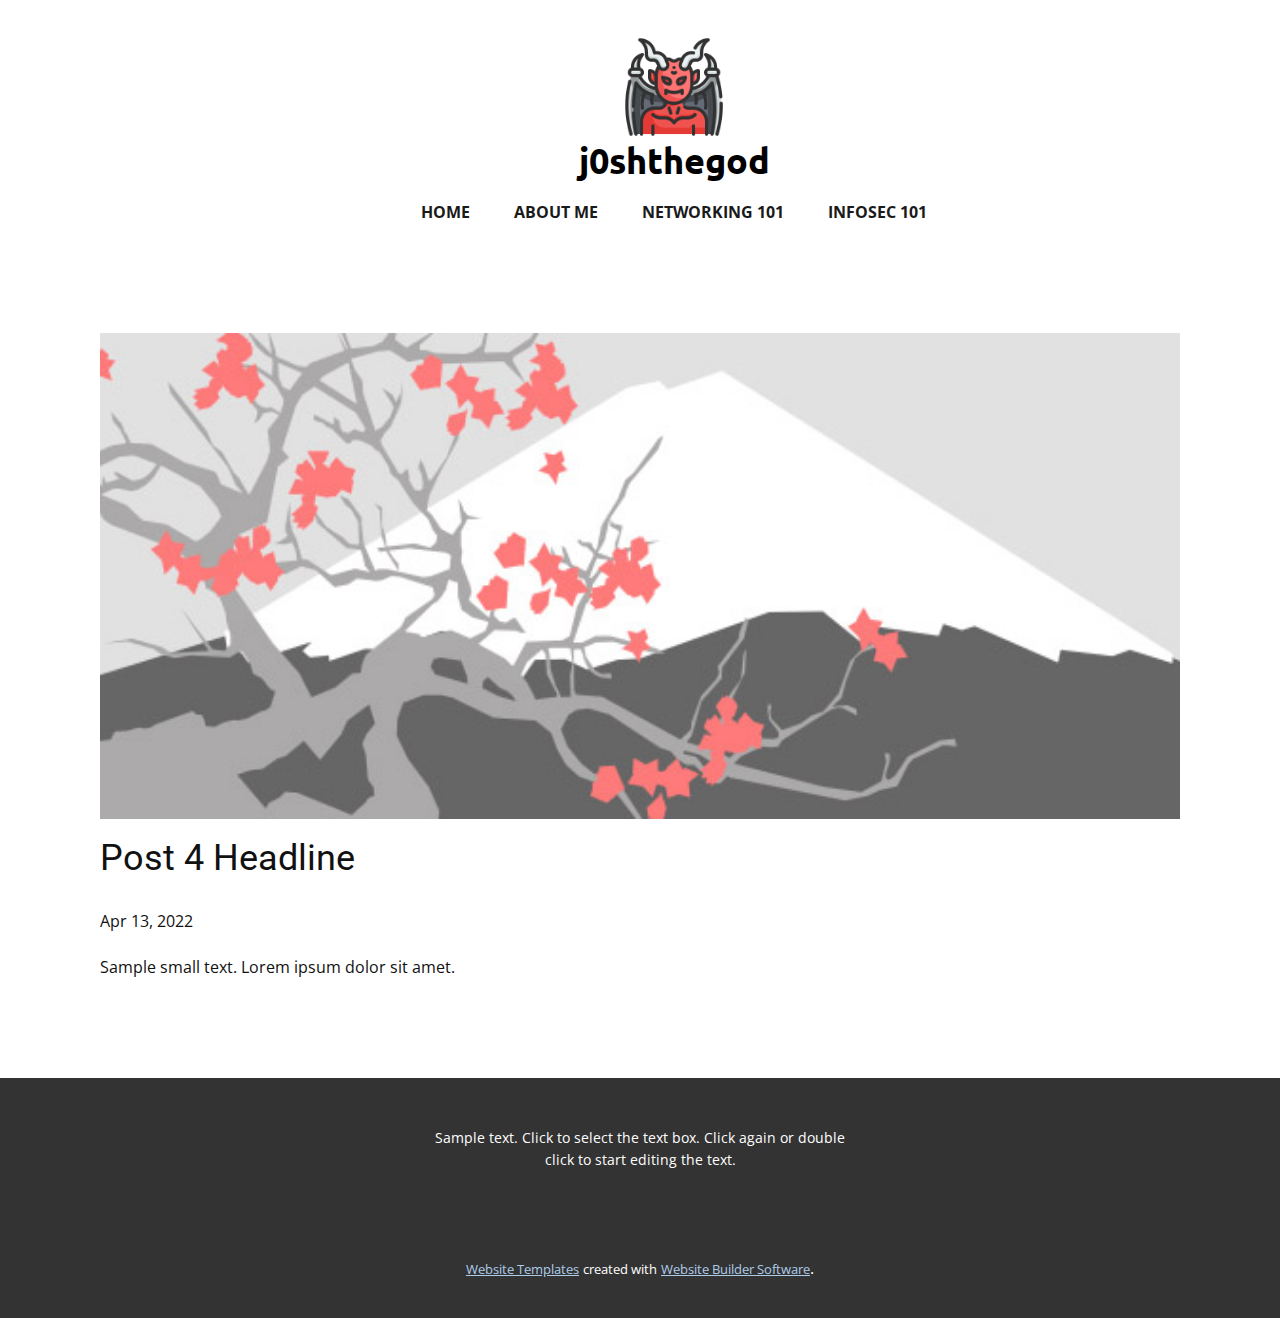
<file: blog/post-3.html>
<!doctype html>
<html style="font-size: 16px;"><head>
    <meta name="viewport" content="width=device-width, initial-scale=1.0">
    <meta charset="utf-8">
    <meta name="keywords" content="Post 1 Headline">
    <meta name="description" content="">
    <meta name="page_type" content="np-template-header-footer-from-plugin">
    <title>Post 4 Headline</title>
    <link rel="stylesheet" href="../nicepage.css" media="screen">
<link rel="stylesheet" href="../Post-Template.css" media="screen">
    <script class="u-script" type="text/javascript" src="../jquery.js" defer=""></script>
    <script class="u-script" type="text/javascript" src="../nicepage.js" defer=""></script>
    <meta name="generator" content="Nicepage 4.8.2, nicepage.com">
    <link id="u-theme-google-font" rel="stylesheet" href="https://fonts.googleapis.com/css?family=Roboto:100,100i,300,300i,400,400i,500,500i,700,700i,900,900i|Open+Sans:300,300i,400,400i,500,500i,600,600i,700,700i,800,800i">
    <link id="u-page-google-font" rel="stylesheet" href="https://fonts.googleapis.com/css?family=Ubuntu:300,300i,400,400i,500,500i,700,700i">
    
    
    <script type="application/ld+json">{
		"@context": "http://schema.org",
		"@type": "Organization",
		"name": ""
}</script>
    <meta name="theme-color" content="#478ac9">
  </head>
  <body class="u-body u-xl-mode"><header class="u-clearfix u-header u-header" id="sec-13c3"><div class="u-clearfix u-sheet u-sheet-1"><span class="u-file-icon u-icon u-icon-1"><img src="../images/4133382.png" alt=""></span>
        <h2 class="u-align-center u-custom-font u-font-ubuntu u-text u-text-black u-text-default u-text-1">j0shthegod</h2>
        <nav class="u-menu u-menu-dropdown u-offcanvas u-menu-1">
          <div class="menu-collapse" style="font-size: 1rem; letter-spacing: 0px; text-transform: uppercase; font-weight: 700;">
            <a class="u-button-style u-custom-active-border-color u-custom-active-color u-custom-border u-custom-border-color u-custom-border-radius u-custom-borders u-custom-hover-border-color u-custom-hover-color u-custom-left-right-menu-spacing u-custom-padding-bottom u-custom-text-active-color u-custom-text-color u-custom-text-hover-color u-custom-top-bottom-menu-spacing u-nav-link u-text-active-palette-1-base u-text-hover-palette-2-base" href="#">
              <svg class="u-svg-link" viewBox="0 0 24 24"><use xmlns:xlink="http://www.w3.org/1999/xlink" xlink:href="#menu-hamburger"></use></svg>
              <svg class="u-svg-content" version="1.1" id="menu-hamburger" viewBox="0 0 16 16" x="0px" y="0px" xmlns:xlink="http://www.w3.org/1999/xlink" xmlns="http://www.w3.org/2000/svg"><g><rect y="1" width="16" height="2"></rect><rect y="7" width="16" height="2"></rect><rect y="13" width="16" height="2"></rect>
</g></svg>
            </a>
          </div>
          <div class="u-custom-menu u-nav-container">
            <ul class="u-nav u-spacing-2 u-unstyled u-nav-1"><li class="u-nav-item"><a class="u-border-1 u-border-active-black u-border-hover-custom-color-3 u-button-style u-nav-link u-radius-2 u-text-active-grey-90 u-text-grey-90 u-text-hover-grey-90" href="../Home.html" style="padding: 10px 20px;">Home</a>
</li><li class="u-nav-item"><a class="u-border-1 u-border-active-black u-border-hover-custom-color-3 u-button-style u-nav-link u-radius-2 u-text-active-grey-90 u-text-grey-90 u-text-hover-grey-90" href="../About-me.html" style="padding: 10px 20px;">About me</a>
</li><li class="u-nav-item"><a class="u-border-1 u-border-active-black u-border-hover-custom-color-3 u-button-style u-nav-link u-radius-2 u-text-active-grey-90 u-text-grey-90 u-text-hover-grey-90" style="padding: 10px 20px;">Networking 101</a><div class="u-nav-popup"><ul class="u-h-spacing-20 u-nav u-unstyled u-v-spacing-10"><li class="u-nav-item"><a class="u-button-style u-nav-link u-white">Customer Callout</a>
</li><li class="u-nav-item"><a class="u-button-style u-nav-link u-white">FTTC</a>
</li><li class="u-nav-item"><a class="u-button-style u-nav-link u-white">FTTB</a>
</li><li class="u-nav-item"><a class="u-button-style u-nav-link u-white">Repair-as-a-service</a>
</li></ul>
</div>
</li><li class="u-nav-item"><a class="u-border-1 u-border-active-black u-border-hover-custom-color-3 u-button-style u-nav-link u-radius-2 u-text-active-grey-90 u-text-grey-90 u-text-hover-grey-90" style="padding: 10px 20px;">InfoSec 101</a>
</li></ul>
          </div>
          <div class="u-custom-menu u-nav-container-collapse">
            <div class="u-black u-container-style u-inner-container-layout u-opacity u-opacity-95 u-sidenav">
              <div class="u-inner-container-layout u-sidenav-overflow">
                <div class="u-menu-close"></div>
                <ul class="u-align-center u-nav u-popupmenu-items u-unstyled u-nav-3"><li class="u-nav-item"><a class="u-button-style u-nav-link" href="../Home.html">Home</a>
</li><li class="u-nav-item"><a class="u-button-style u-nav-link" href="../About-me.html">About me</a>
</li><li class="u-nav-item"><a class="u-button-style u-nav-link">Networking 101</a><div class="u-nav-popup"><ul class="u-h-spacing-20 u-nav u-unstyled u-v-spacing-10"><li class="u-nav-item"><a class="u-button-style u-nav-link">Customer Callout</a>
</li><li class="u-nav-item"><a class="u-button-style u-nav-link">FTTC</a>
</li><li class="u-nav-item"><a class="u-button-style u-nav-link">FTTB</a>
</li><li class="u-nav-item"><a class="u-button-style u-nav-link">Repair-as-a-service</a>
</li></ul>
</div>
</li><li class="u-nav-item"><a class="u-button-style u-nav-link">InfoSec 101</a>
</li></ul>
              </div>
            </div>
            <div class="u-black u-menu-overlay u-opacity u-opacity-70"></div>
          </div>
        </nav>
      </div></header>
    <section class="u-align-center u-clearfix u-section-1" id="sec-3896">
      <div class="u-clearfix u-sheet u-valign-middle-md u-valign-middle-sm u-valign-middle-xs u-sheet-1"><!--post_details--><!--post_details_options_json--><!--{"source":""}--><!--/post_details_options_json--><!--blog_post-->
        <div class="u-container-style u-expanded-width u-post-details u-post-details-1">
          <div class="u-container-layout u-valign-middle u-container-layout-1"><!--blog_post_image-->
            <img alt="" class="u-blog-control u-expanded-width u-image u-image-default u-image-1" src="[data-uri]"><!--/blog_post_image--><!--blog_post_header-->
            <h2 class="u-blog-control u-text u-text-1">Post 4 Headline</h2><!--/blog_post_header--><!--blog_post_metadata-->
            <div class="u-blog-control u-metadata u-metadata-1"><!--blog_post_metadata_date-->
              <span class="u-meta-date u-meta-icon">Apr 13, 2022</span><!--/blog_post_metadata_date--><!--blog_post_metadata_category-->
              <!--/blog_post_metadata_category--><!--blog_post_metadata_comments-->
              <!--/blog_post_metadata_comments-->
            </div><!--/blog_post_metadata--><!--blog_post_content-->
            <div class="u-align-justify u-blog-control u-post-content u-text u-text-2 fr-view">
  Sample small text. Lorem ipsum dolor sit amet.
  </div><!--/blog_post_content-->
          </div>
        </div><!--/blog_post--><!--/post_details-->
      </div>
    </section>
    
    
    <footer class="u-align-center u-clearfix u-footer u-grey-80 u-footer" id="sec-19c2"><div class="u-clearfix u-sheet u-sheet-1">
        <p class="u-small-text u-text u-text-variant u-text-1">Sample text. Click to select the text box. Click again or double click to start editing the text.</p>
      </div></footer>
    <section class="u-backlink u-clearfix u-grey-80">
      <a class="u-link" href="https://nicepage.com/website-templates" target="_blank">
        <span>Website Templates</span>
      </a>
      <p class="u-text">
        <span>created with</span>
      </p>
      <a class="u-link" href="" target="_blank">
        <span>Website Builder Software</span>
      </a>. 
    </section>
  
</body></html>
</file>
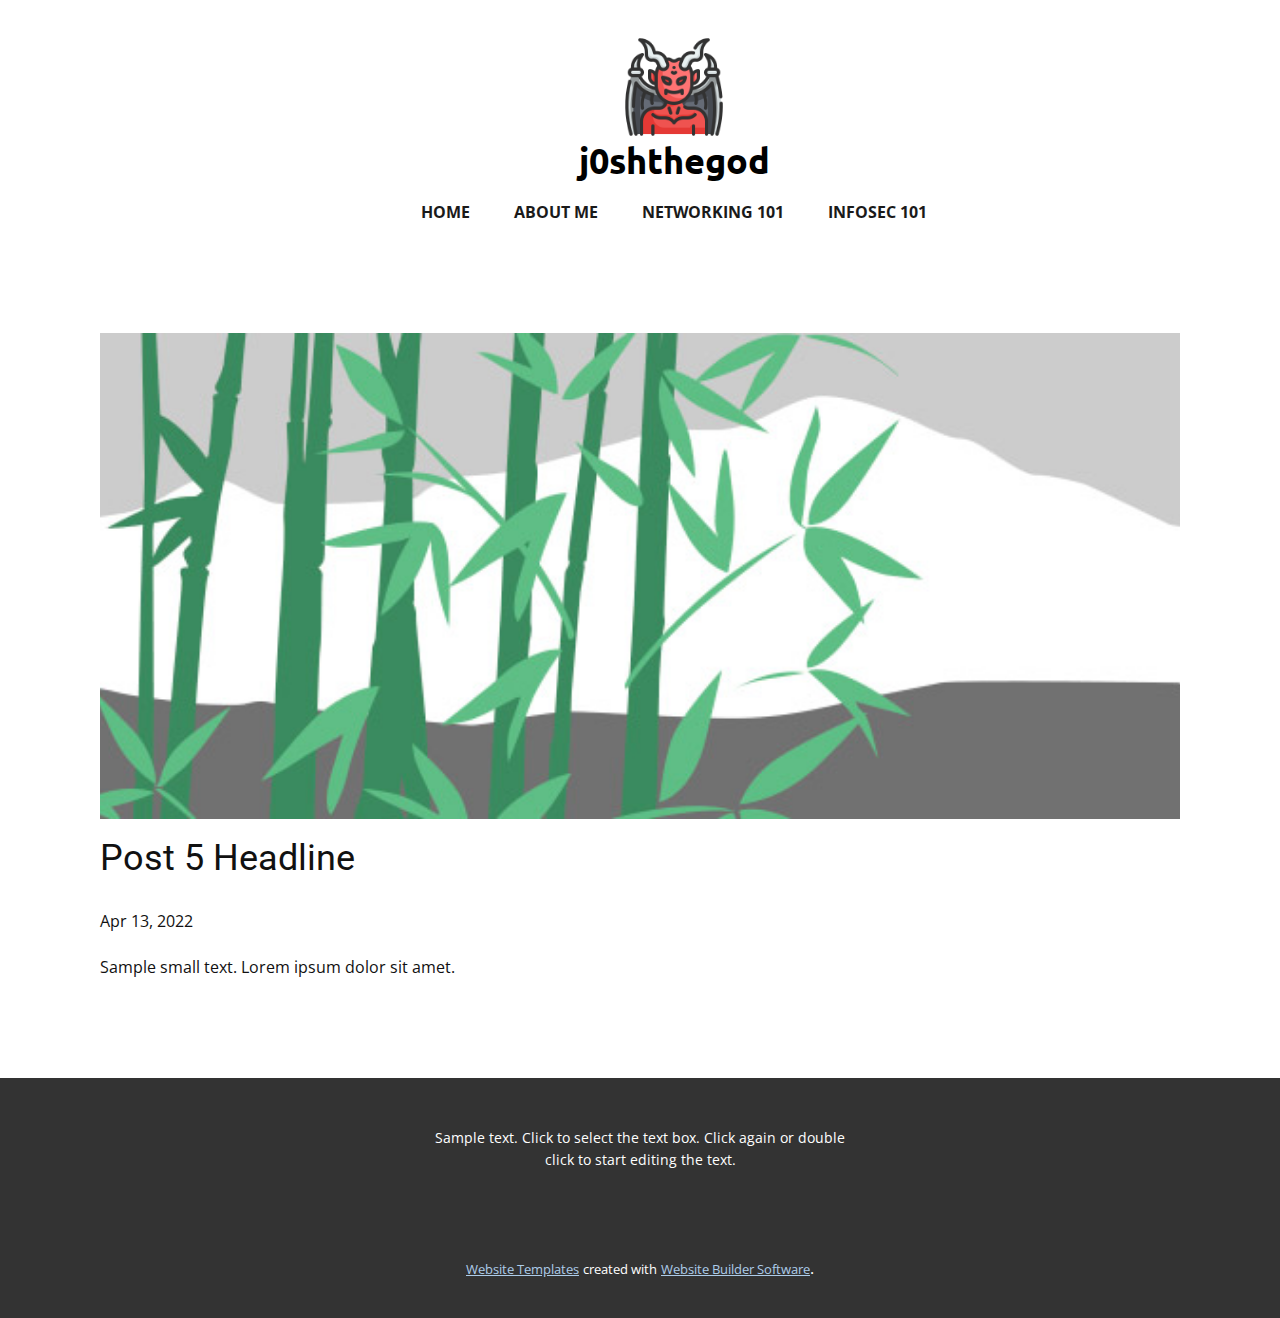
<file: blog/post-4.html>
<!doctype html>
<html style="font-size: 16px;"><head>
    <meta name="viewport" content="width=device-width, initial-scale=1.0">
    <meta charset="utf-8">
    <meta name="keywords" content="Post 1 Headline">
    <meta name="description" content="">
    <meta name="page_type" content="np-template-header-footer-from-plugin">
    <title>Post 5 Headline</title>
    <link rel="stylesheet" href="../nicepage.css" media="screen">
<link rel="stylesheet" href="../Post-Template.css" media="screen">
    <script class="u-script" type="text/javascript" src="../jquery.js" defer=""></script>
    <script class="u-script" type="text/javascript" src="../nicepage.js" defer=""></script>
    <meta name="generator" content="Nicepage 4.8.2, nicepage.com">
    <link id="u-theme-google-font" rel="stylesheet" href="https://fonts.googleapis.com/css?family=Roboto:100,100i,300,300i,400,400i,500,500i,700,700i,900,900i|Open+Sans:300,300i,400,400i,500,500i,600,600i,700,700i,800,800i">
    <link id="u-page-google-font" rel="stylesheet" href="https://fonts.googleapis.com/css?family=Ubuntu:300,300i,400,400i,500,500i,700,700i">
    
    
    <script type="application/ld+json">{
		"@context": "http://schema.org",
		"@type": "Organization",
		"name": ""
}</script>
    <meta name="theme-color" content="#478ac9">
  </head>
  <body class="u-body u-xl-mode"><header class="u-clearfix u-header u-header" id="sec-13c3"><div class="u-clearfix u-sheet u-sheet-1"><span class="u-file-icon u-icon u-icon-1"><img src="../images/4133382.png" alt=""></span>
        <h2 class="u-align-center u-custom-font u-font-ubuntu u-text u-text-black u-text-default u-text-1">j0shthegod</h2>
        <nav class="u-menu u-menu-dropdown u-offcanvas u-menu-1">
          <div class="menu-collapse" style="font-size: 1rem; letter-spacing: 0px; text-transform: uppercase; font-weight: 700;">
            <a class="u-button-style u-custom-active-border-color u-custom-active-color u-custom-border u-custom-border-color u-custom-border-radius u-custom-borders u-custom-hover-border-color u-custom-hover-color u-custom-left-right-menu-spacing u-custom-padding-bottom u-custom-text-active-color u-custom-text-color u-custom-text-hover-color u-custom-top-bottom-menu-spacing u-nav-link u-text-active-palette-1-base u-text-hover-palette-2-base" href="#">
              <svg class="u-svg-link" viewBox="0 0 24 24"><use xmlns:xlink="http://www.w3.org/1999/xlink" xlink:href="#menu-hamburger"></use></svg>
              <svg class="u-svg-content" version="1.1" id="menu-hamburger" viewBox="0 0 16 16" x="0px" y="0px" xmlns:xlink="http://www.w3.org/1999/xlink" xmlns="http://www.w3.org/2000/svg"><g><rect y="1" width="16" height="2"></rect><rect y="7" width="16" height="2"></rect><rect y="13" width="16" height="2"></rect>
</g></svg>
            </a>
          </div>
          <div class="u-custom-menu u-nav-container">
            <ul class="u-nav u-spacing-2 u-unstyled u-nav-1"><li class="u-nav-item"><a class="u-border-1 u-border-active-black u-border-hover-custom-color-3 u-button-style u-nav-link u-radius-2 u-text-active-grey-90 u-text-grey-90 u-text-hover-grey-90" href="../Home.html" style="padding: 10px 20px;">Home</a>
</li><li class="u-nav-item"><a class="u-border-1 u-border-active-black u-border-hover-custom-color-3 u-button-style u-nav-link u-radius-2 u-text-active-grey-90 u-text-grey-90 u-text-hover-grey-90" href="../About-me.html" style="padding: 10px 20px;">About me</a>
</li><li class="u-nav-item"><a class="u-border-1 u-border-active-black u-border-hover-custom-color-3 u-button-style u-nav-link u-radius-2 u-text-active-grey-90 u-text-grey-90 u-text-hover-grey-90" style="padding: 10px 20px;">Networking 101</a><div class="u-nav-popup"><ul class="u-h-spacing-20 u-nav u-unstyled u-v-spacing-10"><li class="u-nav-item"><a class="u-button-style u-nav-link u-white">Customer Callout</a>
</li><li class="u-nav-item"><a class="u-button-style u-nav-link u-white">FTTC</a>
</li><li class="u-nav-item"><a class="u-button-style u-nav-link u-white">FTTB</a>
</li><li class="u-nav-item"><a class="u-button-style u-nav-link u-white">Repair-as-a-service</a>
</li></ul>
</div>
</li><li class="u-nav-item"><a class="u-border-1 u-border-active-black u-border-hover-custom-color-3 u-button-style u-nav-link u-radius-2 u-text-active-grey-90 u-text-grey-90 u-text-hover-grey-90" style="padding: 10px 20px;">InfoSec 101</a>
</li></ul>
          </div>
          <div class="u-custom-menu u-nav-container-collapse">
            <div class="u-black u-container-style u-inner-container-layout u-opacity u-opacity-95 u-sidenav">
              <div class="u-inner-container-layout u-sidenav-overflow">
                <div class="u-menu-close"></div>
                <ul class="u-align-center u-nav u-popupmenu-items u-unstyled u-nav-3"><li class="u-nav-item"><a class="u-button-style u-nav-link" href="../Home.html">Home</a>
</li><li class="u-nav-item"><a class="u-button-style u-nav-link" href="../About-me.html">About me</a>
</li><li class="u-nav-item"><a class="u-button-style u-nav-link">Networking 101</a><div class="u-nav-popup"><ul class="u-h-spacing-20 u-nav u-unstyled u-v-spacing-10"><li class="u-nav-item"><a class="u-button-style u-nav-link">Customer Callout</a>
</li><li class="u-nav-item"><a class="u-button-style u-nav-link">FTTC</a>
</li><li class="u-nav-item"><a class="u-button-style u-nav-link">FTTB</a>
</li><li class="u-nav-item"><a class="u-button-style u-nav-link">Repair-as-a-service</a>
</li></ul>
</div>
</li><li class="u-nav-item"><a class="u-button-style u-nav-link">InfoSec 101</a>
</li></ul>
              </div>
            </div>
            <div class="u-black u-menu-overlay u-opacity u-opacity-70"></div>
          </div>
        </nav>
      </div></header>
    <section class="u-align-center u-clearfix u-section-1" id="sec-3896">
      <div class="u-clearfix u-sheet u-valign-middle-md u-valign-middle-sm u-valign-middle-xs u-sheet-1"><!--post_details--><!--post_details_options_json--><!--{"source":""}--><!--/post_details_options_json--><!--blog_post-->
        <div class="u-container-style u-expanded-width u-post-details u-post-details-1">
          <div class="u-container-layout u-valign-middle u-container-layout-1"><!--blog_post_image-->
            <img alt="" class="u-blog-control u-expanded-width u-image u-image-default u-image-1" src="[data-uri]"><!--/blog_post_image--><!--blog_post_header-->
            <h2 class="u-blog-control u-text u-text-1">Post 5 Headline</h2><!--/blog_post_header--><!--blog_post_metadata-->
            <div class="u-blog-control u-metadata u-metadata-1"><!--blog_post_metadata_date-->
              <span class="u-meta-date u-meta-icon">Apr 13, 2022</span><!--/blog_post_metadata_date--><!--blog_post_metadata_category-->
              <!--/blog_post_metadata_category--><!--blog_post_metadata_comments-->
              <!--/blog_post_metadata_comments-->
            </div><!--/blog_post_metadata--><!--blog_post_content-->
            <div class="u-align-justify u-blog-control u-post-content u-text u-text-2 fr-view">
  Sample small text. Lorem ipsum dolor sit amet.
  </div><!--/blog_post_content-->
          </div>
        </div><!--/blog_post--><!--/post_details-->
      </div>
    </section>
    
    
    <footer class="u-align-center u-clearfix u-footer u-grey-80 u-footer" id="sec-19c2"><div class="u-clearfix u-sheet u-sheet-1">
        <p class="u-small-text u-text u-text-variant u-text-1">Sample text. Click to select the text box. Click again or double click to start editing the text.</p>
      </div></footer>
    <section class="u-backlink u-clearfix u-grey-80">
      <a class="u-link" href="https://nicepage.com/website-templates" target="_blank">
        <span>Website Templates</span>
      </a>
      <p class="u-text">
        <span>created with</span>
      </p>
      <a class="u-link" href="" target="_blank">
        <span>Website Builder Software</span>
      </a>. 
    </section>
  
</body></html>
</file>
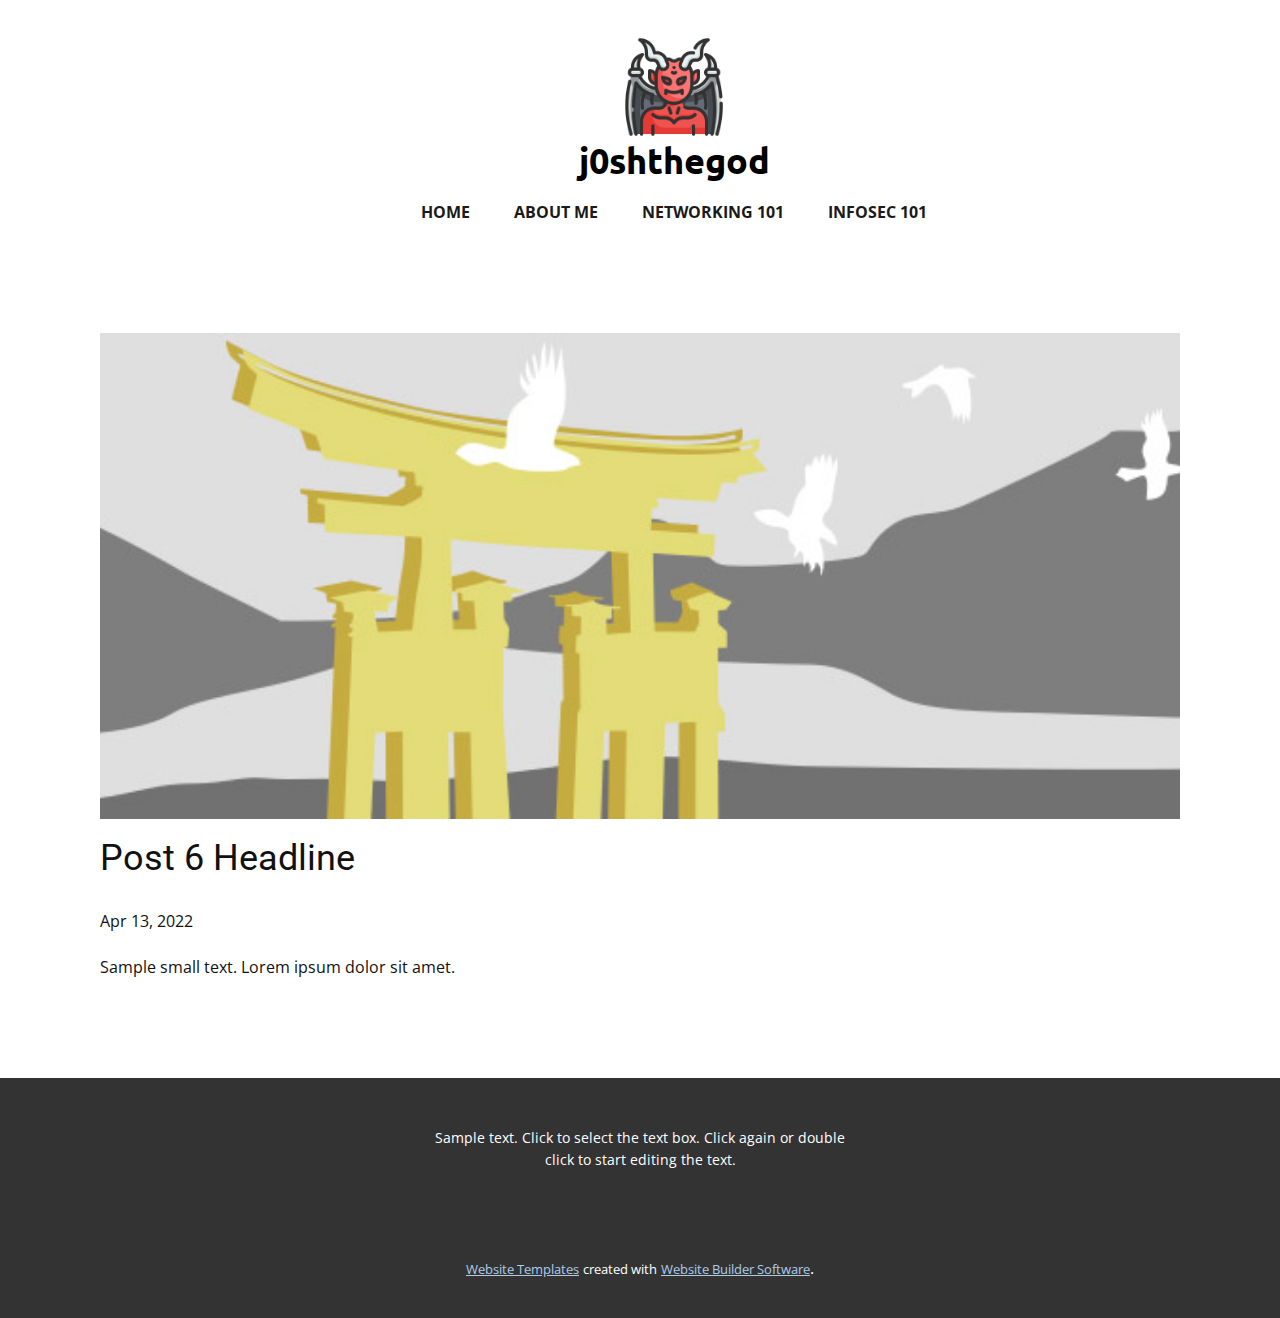
<file: blog/post-5.html>
<!doctype html>
<html style="font-size: 16px;"><head>
    <meta name="viewport" content="width=device-width, initial-scale=1.0">
    <meta charset="utf-8">
    <meta name="keywords" content="Post 1 Headline">
    <meta name="description" content="">
    <meta name="page_type" content="np-template-header-footer-from-plugin">
    <title>Post 6 Headline</title>
    <link rel="stylesheet" href="../nicepage.css" media="screen">
<link rel="stylesheet" href="../Post-Template.css" media="screen">
    <script class="u-script" type="text/javascript" src="../jquery.js" defer=""></script>
    <script class="u-script" type="text/javascript" src="../nicepage.js" defer=""></script>
    <meta name="generator" content="Nicepage 4.8.2, nicepage.com">
    <link id="u-theme-google-font" rel="stylesheet" href="https://fonts.googleapis.com/css?family=Roboto:100,100i,300,300i,400,400i,500,500i,700,700i,900,900i|Open+Sans:300,300i,400,400i,500,500i,600,600i,700,700i,800,800i">
    <link id="u-page-google-font" rel="stylesheet" href="https://fonts.googleapis.com/css?family=Ubuntu:300,300i,400,400i,500,500i,700,700i">
    
    
    <script type="application/ld+json">{
		"@context": "http://schema.org",
		"@type": "Organization",
		"name": ""
}</script>
    <meta name="theme-color" content="#478ac9">
  </head>
  <body class="u-body u-xl-mode"><header class="u-clearfix u-header u-header" id="sec-13c3"><div class="u-clearfix u-sheet u-sheet-1"><span class="u-file-icon u-icon u-icon-1"><img src="../images/4133382.png" alt=""></span>
        <h2 class="u-align-center u-custom-font u-font-ubuntu u-text u-text-black u-text-default u-text-1">j0shthegod</h2>
        <nav class="u-menu u-menu-dropdown u-offcanvas u-menu-1">
          <div class="menu-collapse" style="font-size: 1rem; letter-spacing: 0px; text-transform: uppercase; font-weight: 700;">
            <a class="u-button-style u-custom-active-border-color u-custom-active-color u-custom-border u-custom-border-color u-custom-border-radius u-custom-borders u-custom-hover-border-color u-custom-hover-color u-custom-left-right-menu-spacing u-custom-padding-bottom u-custom-text-active-color u-custom-text-color u-custom-text-hover-color u-custom-top-bottom-menu-spacing u-nav-link u-text-active-palette-1-base u-text-hover-palette-2-base" href="#">
              <svg class="u-svg-link" viewBox="0 0 24 24"><use xmlns:xlink="http://www.w3.org/1999/xlink" xlink:href="#menu-hamburger"></use></svg>
              <svg class="u-svg-content" version="1.1" id="menu-hamburger" viewBox="0 0 16 16" x="0px" y="0px" xmlns:xlink="http://www.w3.org/1999/xlink" xmlns="http://www.w3.org/2000/svg"><g><rect y="1" width="16" height="2"></rect><rect y="7" width="16" height="2"></rect><rect y="13" width="16" height="2"></rect>
</g></svg>
            </a>
          </div>
          <div class="u-custom-menu u-nav-container">
            <ul class="u-nav u-spacing-2 u-unstyled u-nav-1"><li class="u-nav-item"><a class="u-border-1 u-border-active-black u-border-hover-custom-color-3 u-button-style u-nav-link u-radius-2 u-text-active-grey-90 u-text-grey-90 u-text-hover-grey-90" href="../Home.html" style="padding: 10px 20px;">Home</a>
</li><li class="u-nav-item"><a class="u-border-1 u-border-active-black u-border-hover-custom-color-3 u-button-style u-nav-link u-radius-2 u-text-active-grey-90 u-text-grey-90 u-text-hover-grey-90" href="../About-me.html" style="padding: 10px 20px;">About me</a>
</li><li class="u-nav-item"><a class="u-border-1 u-border-active-black u-border-hover-custom-color-3 u-button-style u-nav-link u-radius-2 u-text-active-grey-90 u-text-grey-90 u-text-hover-grey-90" style="padding: 10px 20px;">Networking 101</a><div class="u-nav-popup"><ul class="u-h-spacing-20 u-nav u-unstyled u-v-spacing-10"><li class="u-nav-item"><a class="u-button-style u-nav-link u-white">Customer Callout</a>
</li><li class="u-nav-item"><a class="u-button-style u-nav-link u-white">FTTC</a>
</li><li class="u-nav-item"><a class="u-button-style u-nav-link u-white">FTTB</a>
</li><li class="u-nav-item"><a class="u-button-style u-nav-link u-white">Repair-as-a-service</a>
</li></ul>
</div>
</li><li class="u-nav-item"><a class="u-border-1 u-border-active-black u-border-hover-custom-color-3 u-button-style u-nav-link u-radius-2 u-text-active-grey-90 u-text-grey-90 u-text-hover-grey-90" style="padding: 10px 20px;">InfoSec 101</a>
</li></ul>
          </div>
          <div class="u-custom-menu u-nav-container-collapse">
            <div class="u-black u-container-style u-inner-container-layout u-opacity u-opacity-95 u-sidenav">
              <div class="u-inner-container-layout u-sidenav-overflow">
                <div class="u-menu-close"></div>
                <ul class="u-align-center u-nav u-popupmenu-items u-unstyled u-nav-3"><li class="u-nav-item"><a class="u-button-style u-nav-link" href="../Home.html">Home</a>
</li><li class="u-nav-item"><a class="u-button-style u-nav-link" href="../About-me.html">About me</a>
</li><li class="u-nav-item"><a class="u-button-style u-nav-link">Networking 101</a><div class="u-nav-popup"><ul class="u-h-spacing-20 u-nav u-unstyled u-v-spacing-10"><li class="u-nav-item"><a class="u-button-style u-nav-link">Customer Callout</a>
</li><li class="u-nav-item"><a class="u-button-style u-nav-link">FTTC</a>
</li><li class="u-nav-item"><a class="u-button-style u-nav-link">FTTB</a>
</li><li class="u-nav-item"><a class="u-button-style u-nav-link">Repair-as-a-service</a>
</li></ul>
</div>
</li><li class="u-nav-item"><a class="u-button-style u-nav-link">InfoSec 101</a>
</li></ul>
              </div>
            </div>
            <div class="u-black u-menu-overlay u-opacity u-opacity-70"></div>
          </div>
        </nav>
      </div></header>
    <section class="u-align-center u-clearfix u-section-1" id="sec-3896">
      <div class="u-clearfix u-sheet u-valign-middle-md u-valign-middle-sm u-valign-middle-xs u-sheet-1"><!--post_details--><!--post_details_options_json--><!--{"source":""}--><!--/post_details_options_json--><!--blog_post-->
        <div class="u-container-style u-expanded-width u-post-details u-post-details-1">
          <div class="u-container-layout u-valign-middle u-container-layout-1"><!--blog_post_image-->
            <img alt="" class="u-blog-control u-expanded-width u-image u-image-default u-image-1" src="[data-uri]"><!--/blog_post_image--><!--blog_post_header-->
            <h2 class="u-blog-control u-text u-text-1">Post 6 Headline</h2><!--/blog_post_header--><!--blog_post_metadata-->
            <div class="u-blog-control u-metadata u-metadata-1"><!--blog_post_metadata_date-->
              <span class="u-meta-date u-meta-icon">Apr 13, 2022</span><!--/blog_post_metadata_date--><!--blog_post_metadata_category-->
              <!--/blog_post_metadata_category--><!--blog_post_metadata_comments-->
              <!--/blog_post_metadata_comments-->
            </div><!--/blog_post_metadata--><!--blog_post_content-->
            <div class="u-align-justify u-blog-control u-post-content u-text u-text-2 fr-view">
  Sample small text. Lorem ipsum dolor sit amet.
  </div><!--/blog_post_content-->
          </div>
        </div><!--/blog_post--><!--/post_details-->
      </div>
    </section>
    
    
    <footer class="u-align-center u-clearfix u-footer u-grey-80 u-footer" id="sec-19c2"><div class="u-clearfix u-sheet u-sheet-1">
        <p class="u-small-text u-text u-text-variant u-text-1">Sample text. Click to select the text box. Click again or double click to start editing the text.</p>
      </div></footer>
    <section class="u-backlink u-clearfix u-grey-80">
      <a class="u-link" href="https://nicepage.com/website-templates" target="_blank">
        <span>Website Templates</span>
      </a>
      <p class="u-text">
        <span>created with</span>
      </p>
      <a class="u-link" href="" target="_blank">
        <span>Website Builder Software</span>
      </a>. 
    </section>
  
</body></html>
</file>
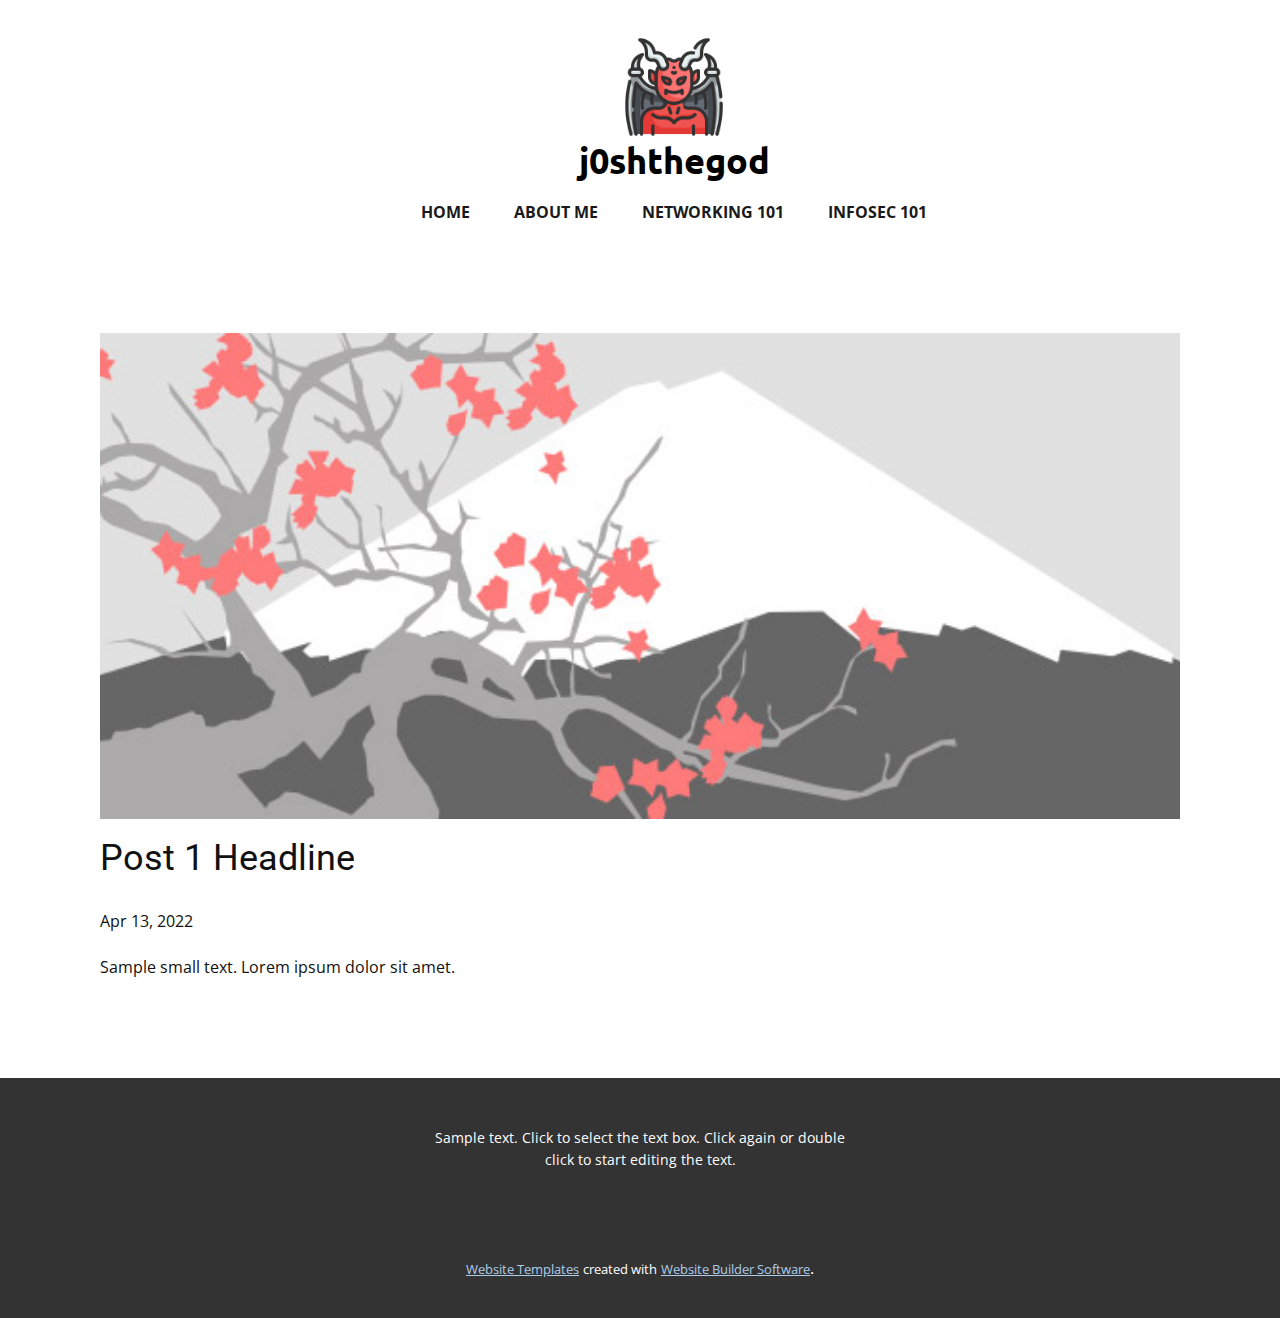
<file: blog/post.html>
<!doctype html>
<html style="font-size: 16px;"><head>
    <meta name="viewport" content="width=device-width, initial-scale=1.0">
    <meta charset="utf-8">
    <meta name="keywords" content="Post 1 Headline">
    <meta name="description" content="">
    <meta name="page_type" content="np-template-header-footer-from-plugin">
    <title>Post 1 Headline</title>
    <link rel="stylesheet" href="../nicepage.css" media="screen">
<link rel="stylesheet" href="../Post-Template.css" media="screen">
    <script class="u-script" type="text/javascript" src="../jquery.js" defer=""></script>
    <script class="u-script" type="text/javascript" src="../nicepage.js" defer=""></script>
    <meta name="generator" content="Nicepage 4.8.2, nicepage.com">
    <link id="u-theme-google-font" rel="stylesheet" href="https://fonts.googleapis.com/css?family=Roboto:100,100i,300,300i,400,400i,500,500i,700,700i,900,900i|Open+Sans:300,300i,400,400i,500,500i,600,600i,700,700i,800,800i">
    <link id="u-page-google-font" rel="stylesheet" href="https://fonts.googleapis.com/css?family=Ubuntu:300,300i,400,400i,500,500i,700,700i">
    
    
    <script type="application/ld+json">{
		"@context": "http://schema.org",
		"@type": "Organization",
		"name": ""
}</script>
    <meta name="theme-color" content="#478ac9">
  </head>
  <body class="u-body u-xl-mode"><header class="u-clearfix u-header u-header" id="sec-13c3"><div class="u-clearfix u-sheet u-sheet-1"><span class="u-file-icon u-icon u-icon-1"><img src="../images/4133382.png" alt=""></span>
        <h2 class="u-align-center u-custom-font u-font-ubuntu u-text u-text-black u-text-default u-text-1">j0shthegod</h2>
        <nav class="u-menu u-menu-dropdown u-offcanvas u-menu-1">
          <div class="menu-collapse" style="font-size: 1rem; letter-spacing: 0px; text-transform: uppercase; font-weight: 700;">
            <a class="u-button-style u-custom-active-border-color u-custom-active-color u-custom-border u-custom-border-color u-custom-border-radius u-custom-borders u-custom-hover-border-color u-custom-hover-color u-custom-left-right-menu-spacing u-custom-padding-bottom u-custom-text-active-color u-custom-text-color u-custom-text-hover-color u-custom-top-bottom-menu-spacing u-nav-link u-text-active-palette-1-base u-text-hover-palette-2-base" href="#">
              <svg class="u-svg-link" viewBox="0 0 24 24"><use xmlns:xlink="http://www.w3.org/1999/xlink" xlink:href="#menu-hamburger"></use></svg>
              <svg class="u-svg-content" version="1.1" id="menu-hamburger" viewBox="0 0 16 16" x="0px" y="0px" xmlns:xlink="http://www.w3.org/1999/xlink" xmlns="http://www.w3.org/2000/svg"><g><rect y="1" width="16" height="2"></rect><rect y="7" width="16" height="2"></rect><rect y="13" width="16" height="2"></rect>
</g></svg>
            </a>
          </div>
          <div class="u-custom-menu u-nav-container">
            <ul class="u-nav u-spacing-2 u-unstyled u-nav-1"><li class="u-nav-item"><a class="u-border-1 u-border-active-black u-border-hover-custom-color-3 u-button-style u-nav-link u-radius-2 u-text-active-grey-90 u-text-grey-90 u-text-hover-grey-90" href="../Home.html" style="padding: 10px 20px;">Home</a>
</li><li class="u-nav-item"><a class="u-border-1 u-border-active-black u-border-hover-custom-color-3 u-button-style u-nav-link u-radius-2 u-text-active-grey-90 u-text-grey-90 u-text-hover-grey-90" href="../About-me.html" style="padding: 10px 20px;">About me</a>
</li><li class="u-nav-item"><a class="u-border-1 u-border-active-black u-border-hover-custom-color-3 u-button-style u-nav-link u-radius-2 u-text-active-grey-90 u-text-grey-90 u-text-hover-grey-90" style="padding: 10px 20px;">Networking 101</a><div class="u-nav-popup"><ul class="u-h-spacing-20 u-nav u-unstyled u-v-spacing-10"><li class="u-nav-item"><a class="u-button-style u-nav-link u-white">Customer Callout</a>
</li><li class="u-nav-item"><a class="u-button-style u-nav-link u-white">FTTC</a>
</li><li class="u-nav-item"><a class="u-button-style u-nav-link u-white">FTTB</a>
</li><li class="u-nav-item"><a class="u-button-style u-nav-link u-white">Repair-as-a-service</a>
</li></ul>
</div>
</li><li class="u-nav-item"><a class="u-border-1 u-border-active-black u-border-hover-custom-color-3 u-button-style u-nav-link u-radius-2 u-text-active-grey-90 u-text-grey-90 u-text-hover-grey-90" style="padding: 10px 20px;">InfoSec 101</a>
</li></ul>
          </div>
          <div class="u-custom-menu u-nav-container-collapse">
            <div class="u-black u-container-style u-inner-container-layout u-opacity u-opacity-95 u-sidenav">
              <div class="u-inner-container-layout u-sidenav-overflow">
                <div class="u-menu-close"></div>
                <ul class="u-align-center u-nav u-popupmenu-items u-unstyled u-nav-3"><li class="u-nav-item"><a class="u-button-style u-nav-link" href="../Home.html">Home</a>
</li><li class="u-nav-item"><a class="u-button-style u-nav-link" href="../About-me.html">About me</a>
</li><li class="u-nav-item"><a class="u-button-style u-nav-link">Networking 101</a><div class="u-nav-popup"><ul class="u-h-spacing-20 u-nav u-unstyled u-v-spacing-10"><li class="u-nav-item"><a class="u-button-style u-nav-link">Customer Callout</a>
</li><li class="u-nav-item"><a class="u-button-style u-nav-link">FTTC</a>
</li><li class="u-nav-item"><a class="u-button-style u-nav-link">FTTB</a>
</li><li class="u-nav-item"><a class="u-button-style u-nav-link">Repair-as-a-service</a>
</li></ul>
</div>
</li><li class="u-nav-item"><a class="u-button-style u-nav-link">InfoSec 101</a>
</li></ul>
              </div>
            </div>
            <div class="u-black u-menu-overlay u-opacity u-opacity-70"></div>
          </div>
        </nav>
      </div></header>
    <section class="u-align-center u-clearfix u-section-1" id="sec-3896">
      <div class="u-clearfix u-sheet u-valign-middle-md u-valign-middle-sm u-valign-middle-xs u-sheet-1"><!--post_details--><!--post_details_options_json--><!--{"source":""}--><!--/post_details_options_json--><!--blog_post-->
        <div class="u-container-style u-expanded-width u-post-details u-post-details-1">
          <div class="u-container-layout u-valign-middle u-container-layout-1"><!--blog_post_image-->
            <img alt="" class="u-blog-control u-expanded-width u-image u-image-default u-image-1" src="[data-uri]"><!--/blog_post_image--><!--blog_post_header-->
            <h2 class="u-blog-control u-text u-text-1">Post 1 Headline</h2><!--/blog_post_header--><!--blog_post_metadata-->
            <div class="u-blog-control u-metadata u-metadata-1"><!--blog_post_metadata_date-->
              <span class="u-meta-date u-meta-icon">Apr 13, 2022</span><!--/blog_post_metadata_date--><!--blog_post_metadata_category-->
              <!--/blog_post_metadata_category--><!--blog_post_metadata_comments-->
              <!--/blog_post_metadata_comments-->
            </div><!--/blog_post_metadata--><!--blog_post_content-->
            <div class="u-align-justify u-blog-control u-post-content u-text u-text-2 fr-view">
  Sample small text. Lorem ipsum dolor sit amet.
  </div><!--/blog_post_content-->
          </div>
        </div><!--/blog_post--><!--/post_details-->
      </div>
    </section>
    
    
    <footer class="u-align-center u-clearfix u-footer u-grey-80 u-footer" id="sec-19c2"><div class="u-clearfix u-sheet u-sheet-1">
        <p class="u-small-text u-text u-text-variant u-text-1">Sample text. Click to select the text box. Click again or double click to start editing the text.</p>
      </div></footer>
    <section class="u-backlink u-clearfix u-grey-80">
      <a class="u-link" href="https://nicepage.com/website-templates" target="_blank">
        <span>Website Templates</span>
      </a>
      <p class="u-text">
        <span>created with</span>
      </p>
      <a class="u-link" href="" target="_blank">
        <span>Website Builder Software</span>
      </a>. 
    </section>
  
</body></html>
</file>
